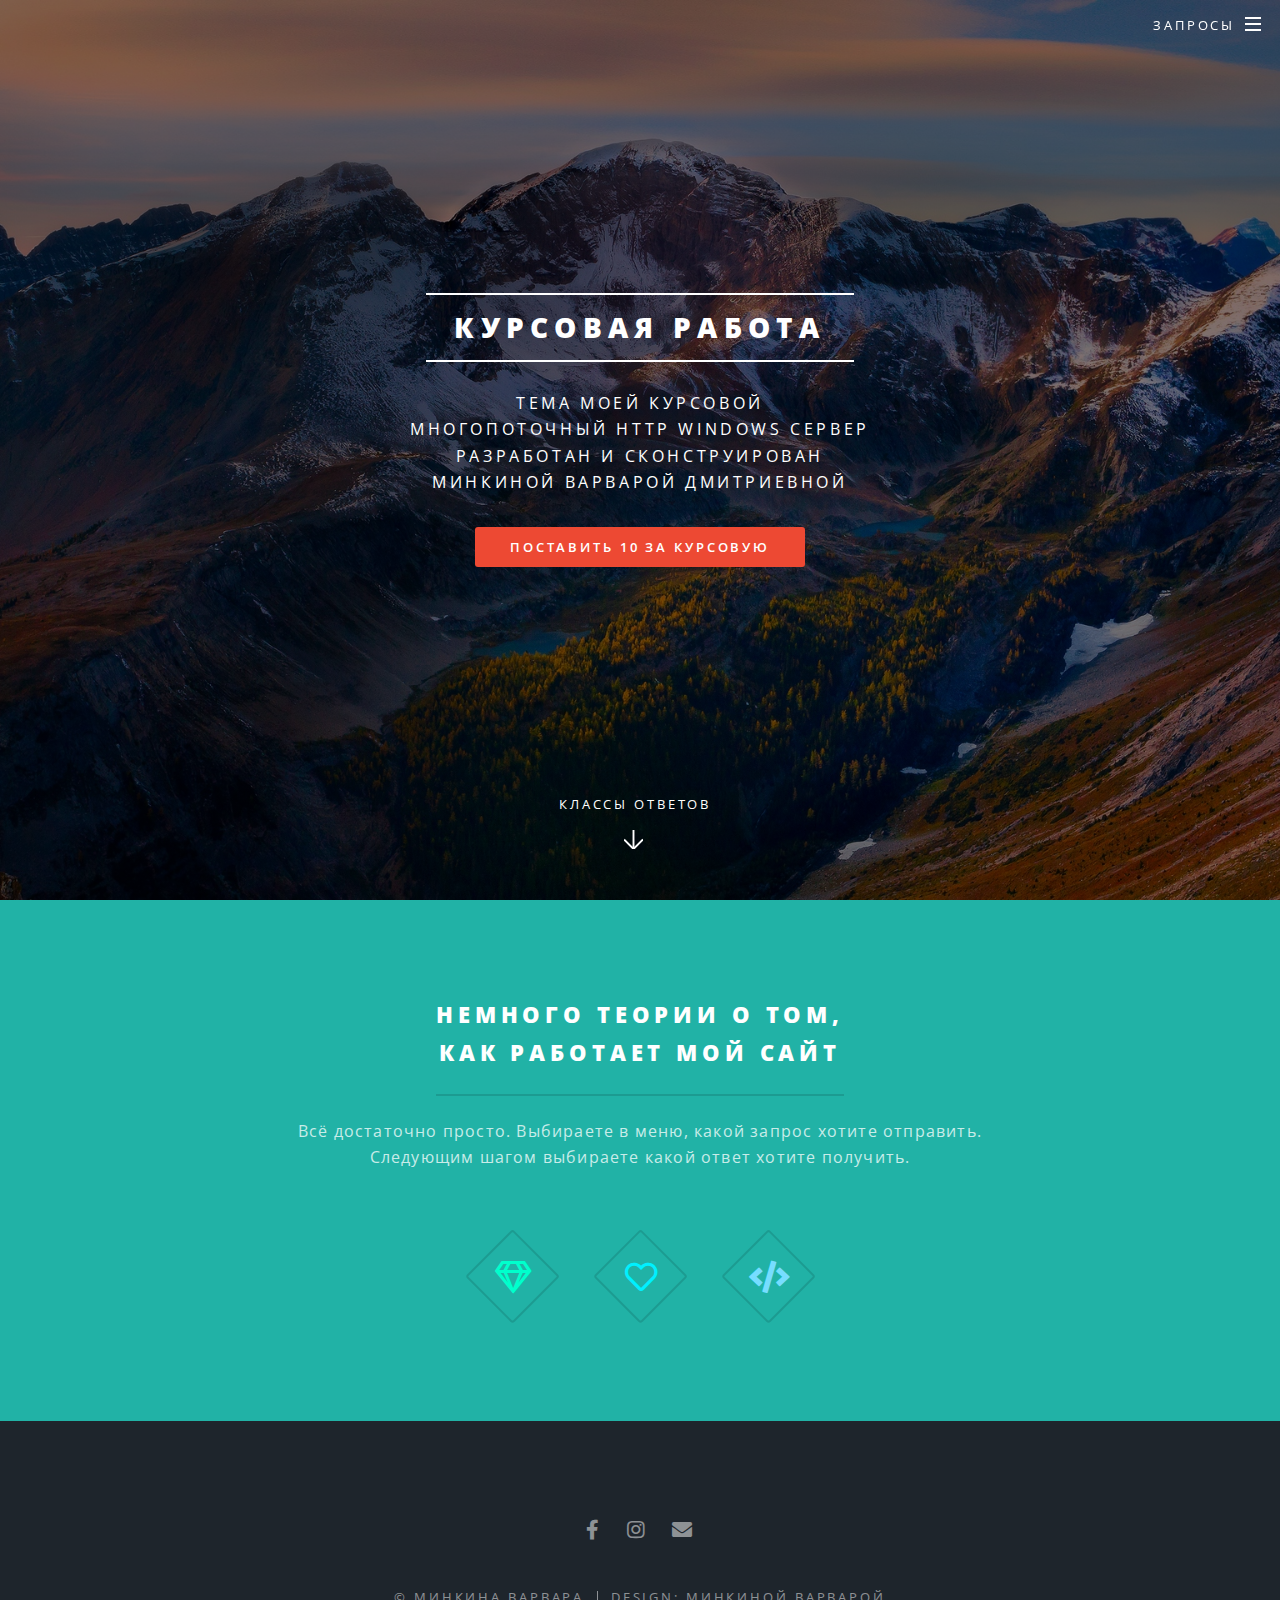
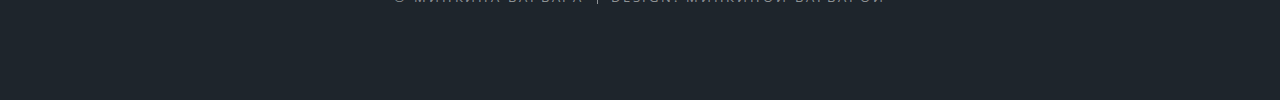
<file: Root/index.html>
<!DOCTYPE HTML>

<html>
	<head>
		<title>Course work</title>
		<meta charset="utf-8" />
		<meta name="viewport" content="width=device-width, initial-scale=1, user-scalable=no" />
		<link rel="stylesheet" href="assets/css/main.css" />
		<noscript><link rel="stylesheet" href="assets/css/noscript.css" /></noscript>
	</head>
	<body class="landing is-preload">

		<!-- Page Wrapper -->
			<div id="page-wrapper">

				<!-- Header -->
					<header id="header" class="alt">
						<h1><a href="index.html">Курсовая работа</a></h1>
						<nav id="nav">
							<ul>
								<li class="special">
									<a href="#menu" class="menuToggle"><span>Запросы</span></a>
									<div id="menu">
										<ul>
											<li><a href="index.html">Главная</a></li>
											<li><a href="get.html">GET</a></li>
											<li><a href="delete.html">DELETE</a></li>
											<li><a href="head.html">HEAD</a></li>
											<li><a href="put.html">PUT</a></li>
										</ul>
									</div>
								</li>
							</ul>
						</nav>
					</header>

				<!-- Banner -->
					<section id="banner">
						<div class="inner">
							<h2>Курсовая работа</h2>
							<p>Тема моей курсовой<br />
							Многопоточный HTTP Windows Сервер<br />
							Разработан и сконструирован<br />
							Минкиной Варварой Дмитриевной</p>
							<ul class="actions special">
								<li><a href="#" class="button primary">Поставить 10 за курсовую</a></li>
							</ul>
						</div>
						<a  class="more scrolly">Классы ответов</a>
					</section>

				<!-- One -->
					<section id="one" class="wrapper style1 special">
						<div class="inner">
							<header class="major">
								<h2>Немного теории о том,<br />
								 как работает мой сайт</h2>
								<p>Всё достаточно просто. Выбираете в меню, какой запрос хотите отправить.<br />
								Следующим шагом выбираете какой ответ хотите получить.</p>
							</header>
							<ul class="icons major">
								<li><span class="icon fa-gem major style1"><span class="label">Lorem</span></span></li>
								<li><span class="icon fa-heart major style2"><span class="label">Ipsum</span></span></li>
								<li><span class="icon solid fa-code major style3"><span class="label">Dolor</span></span></li>
							</ul>
						</div>
					</section>

				<!-- Footer -->
					<footer id="footer">
						<ul class="icons">
							<li><a href="https://www.facebook.com/minkina.vj?ref=bookmarks" class="icon brands fa-facebook-f"><span class="label">Facebook</span></a></li>
							<li><a href="https://instagram.com/varvarenik_?igshid=12518f8dwxke4" class="icon brands fa-instagram"><span class="label">Instagram</span></a></li>
							<li><a href="minkina@gmail.com" class="icon solid fa-envelope"><span class="label">Email</span></a></li>
						</ul>
						<ul class="copyright">
							<li>&copy; Минкина Варвара</li><li>Design: Минкиной Варварой</li>
						</ul>
					</footer>

			</div>

		<!-- Scripts -->
			<script src="assets/js/jquery.min.js"></script>
			<script src="assets/js/jquery.scrollex.min.js"></script>
			<script src="assets/js/jquery.scrolly.min.js"></script>
			<script src="assets/js/browser.min.js"></script>
			<script src="assets/js/breakpoints.min.js"></script>
			<script src="assets/js/util.js"></script>
			<script src="assets/js/main.js"></script>

	</body>
</html>
</file>
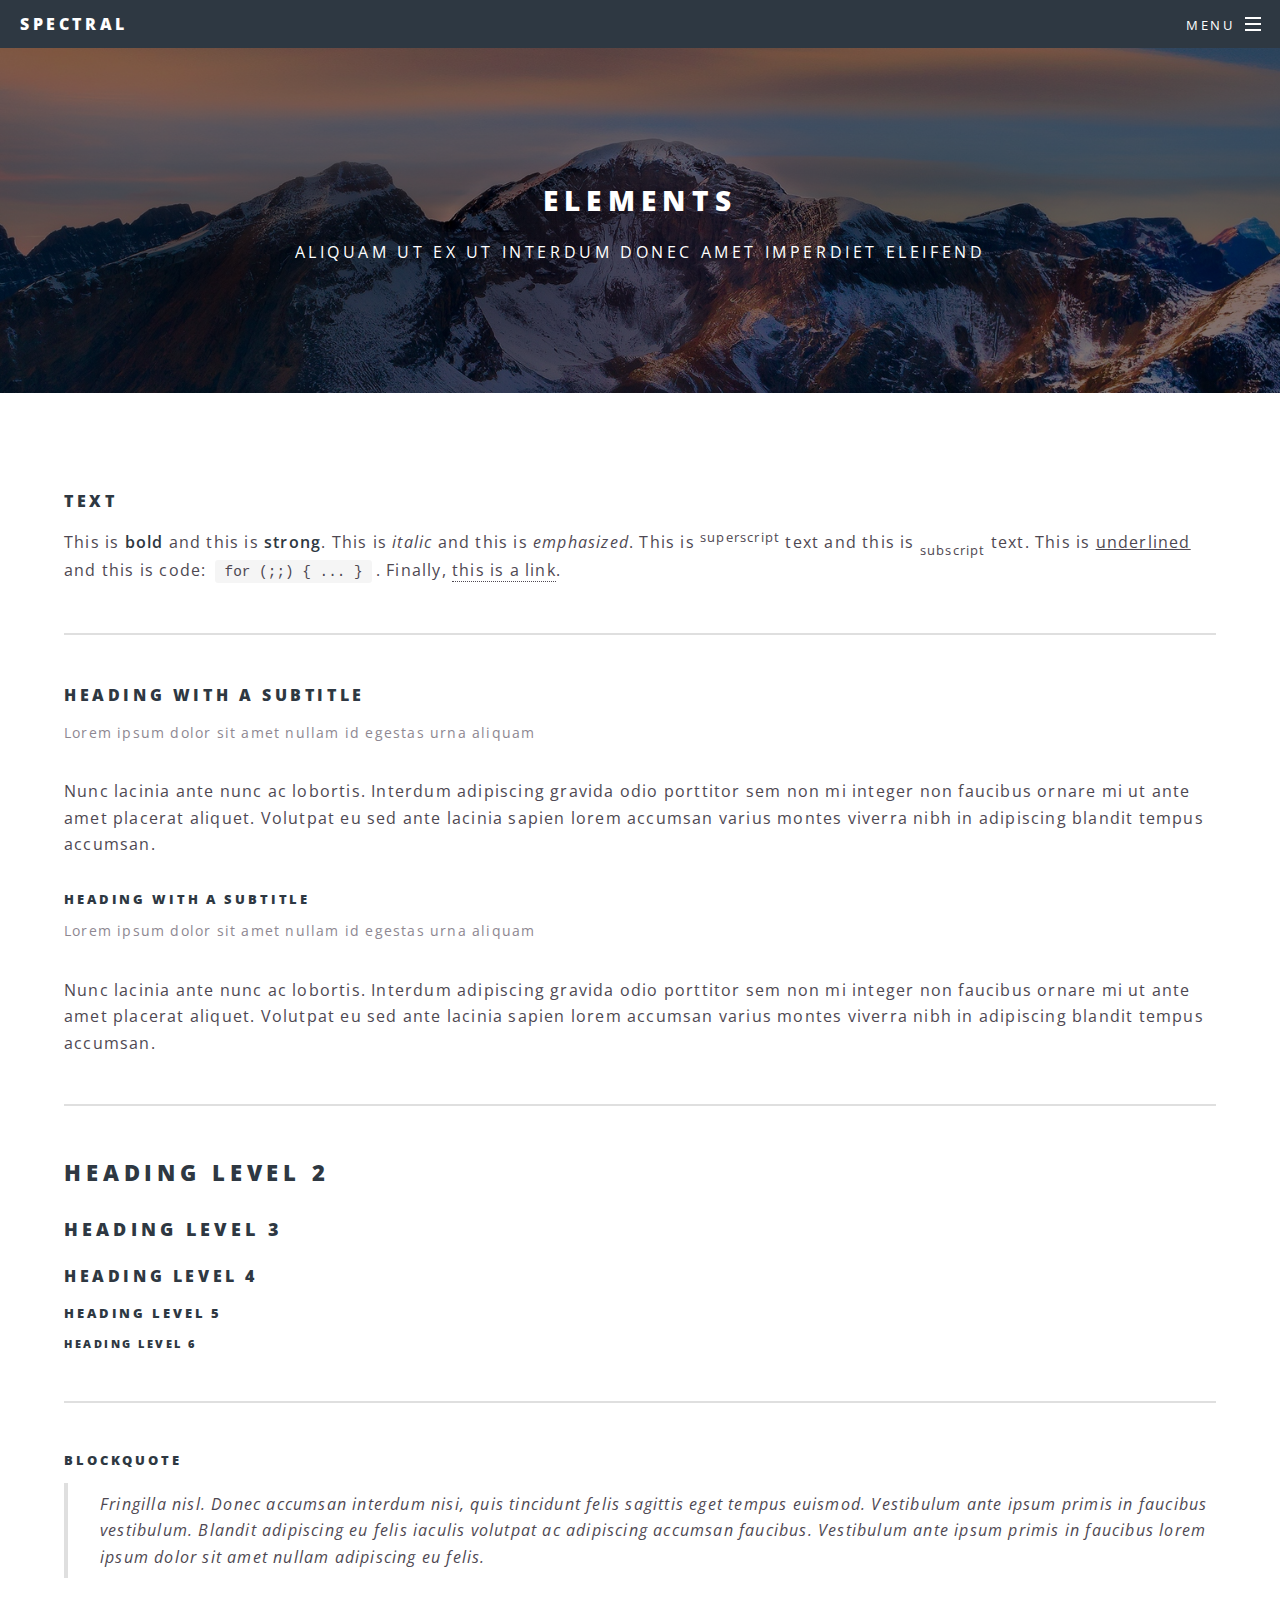
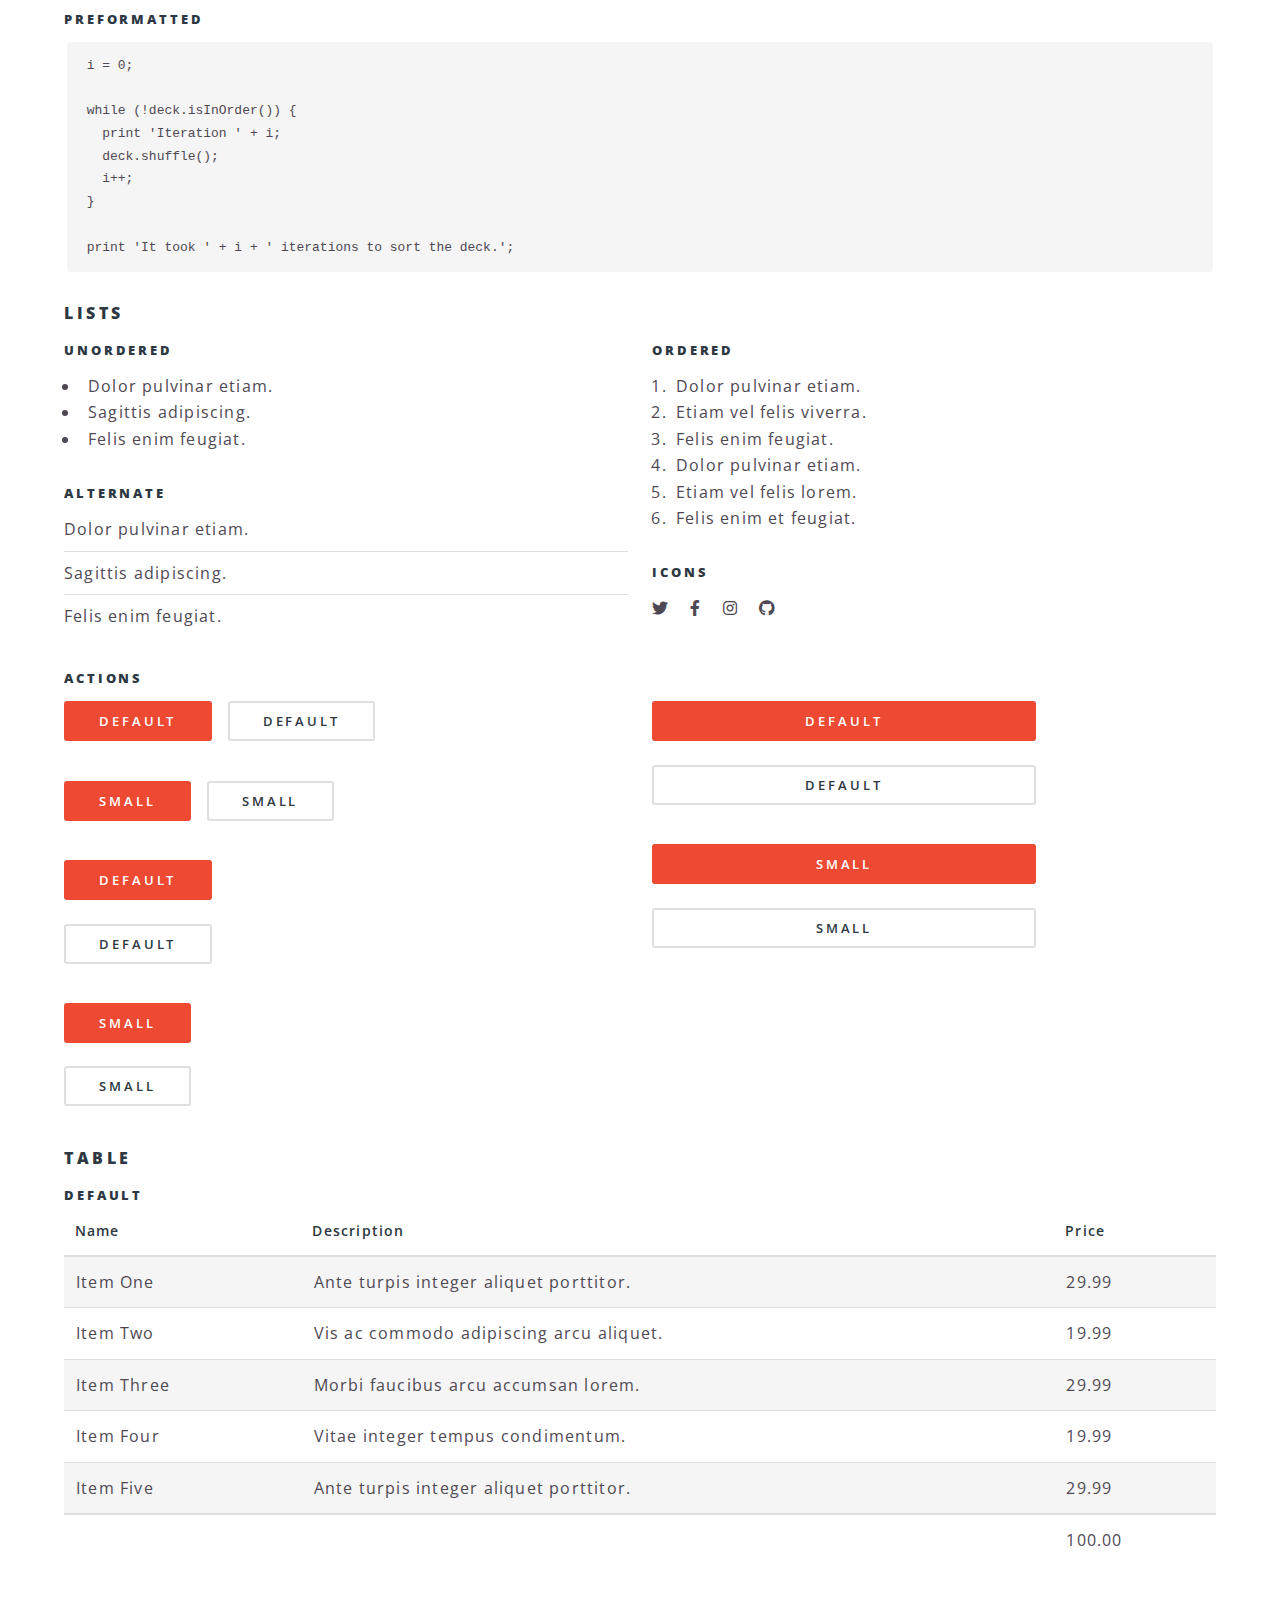
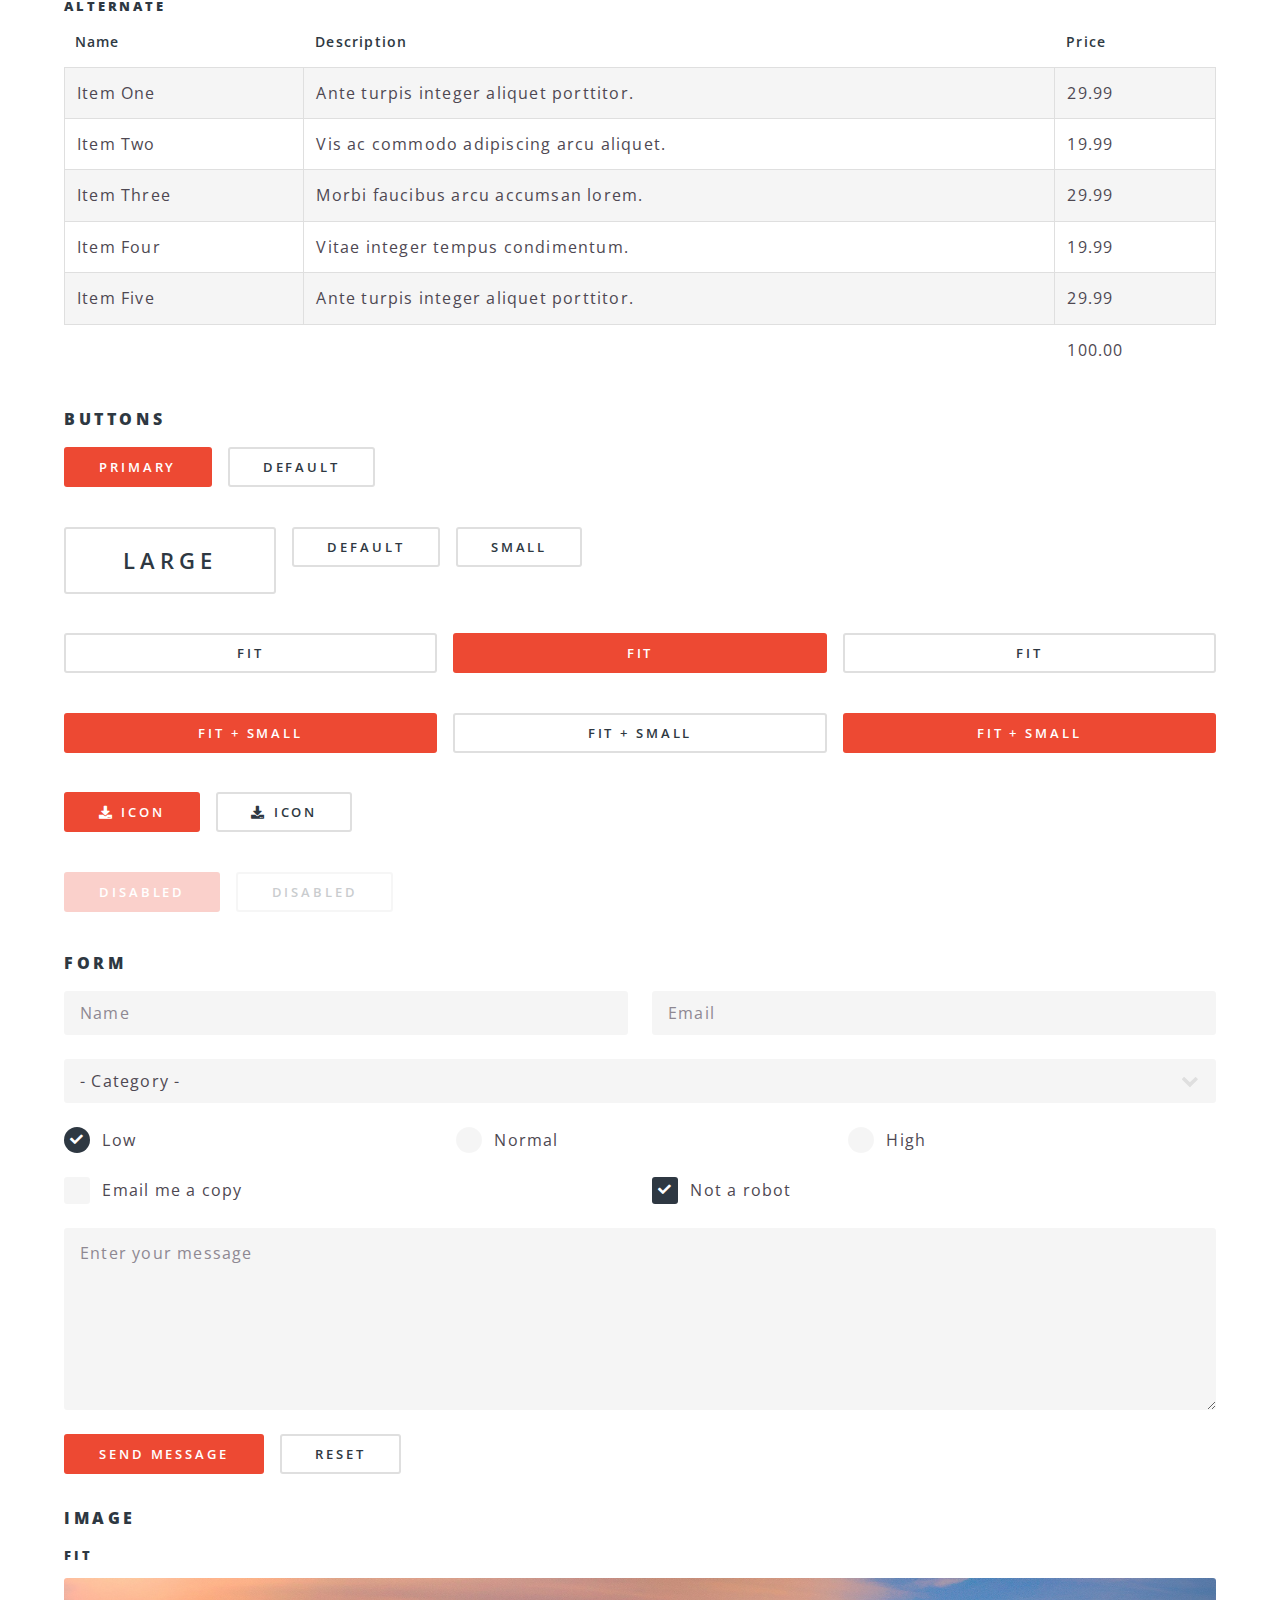
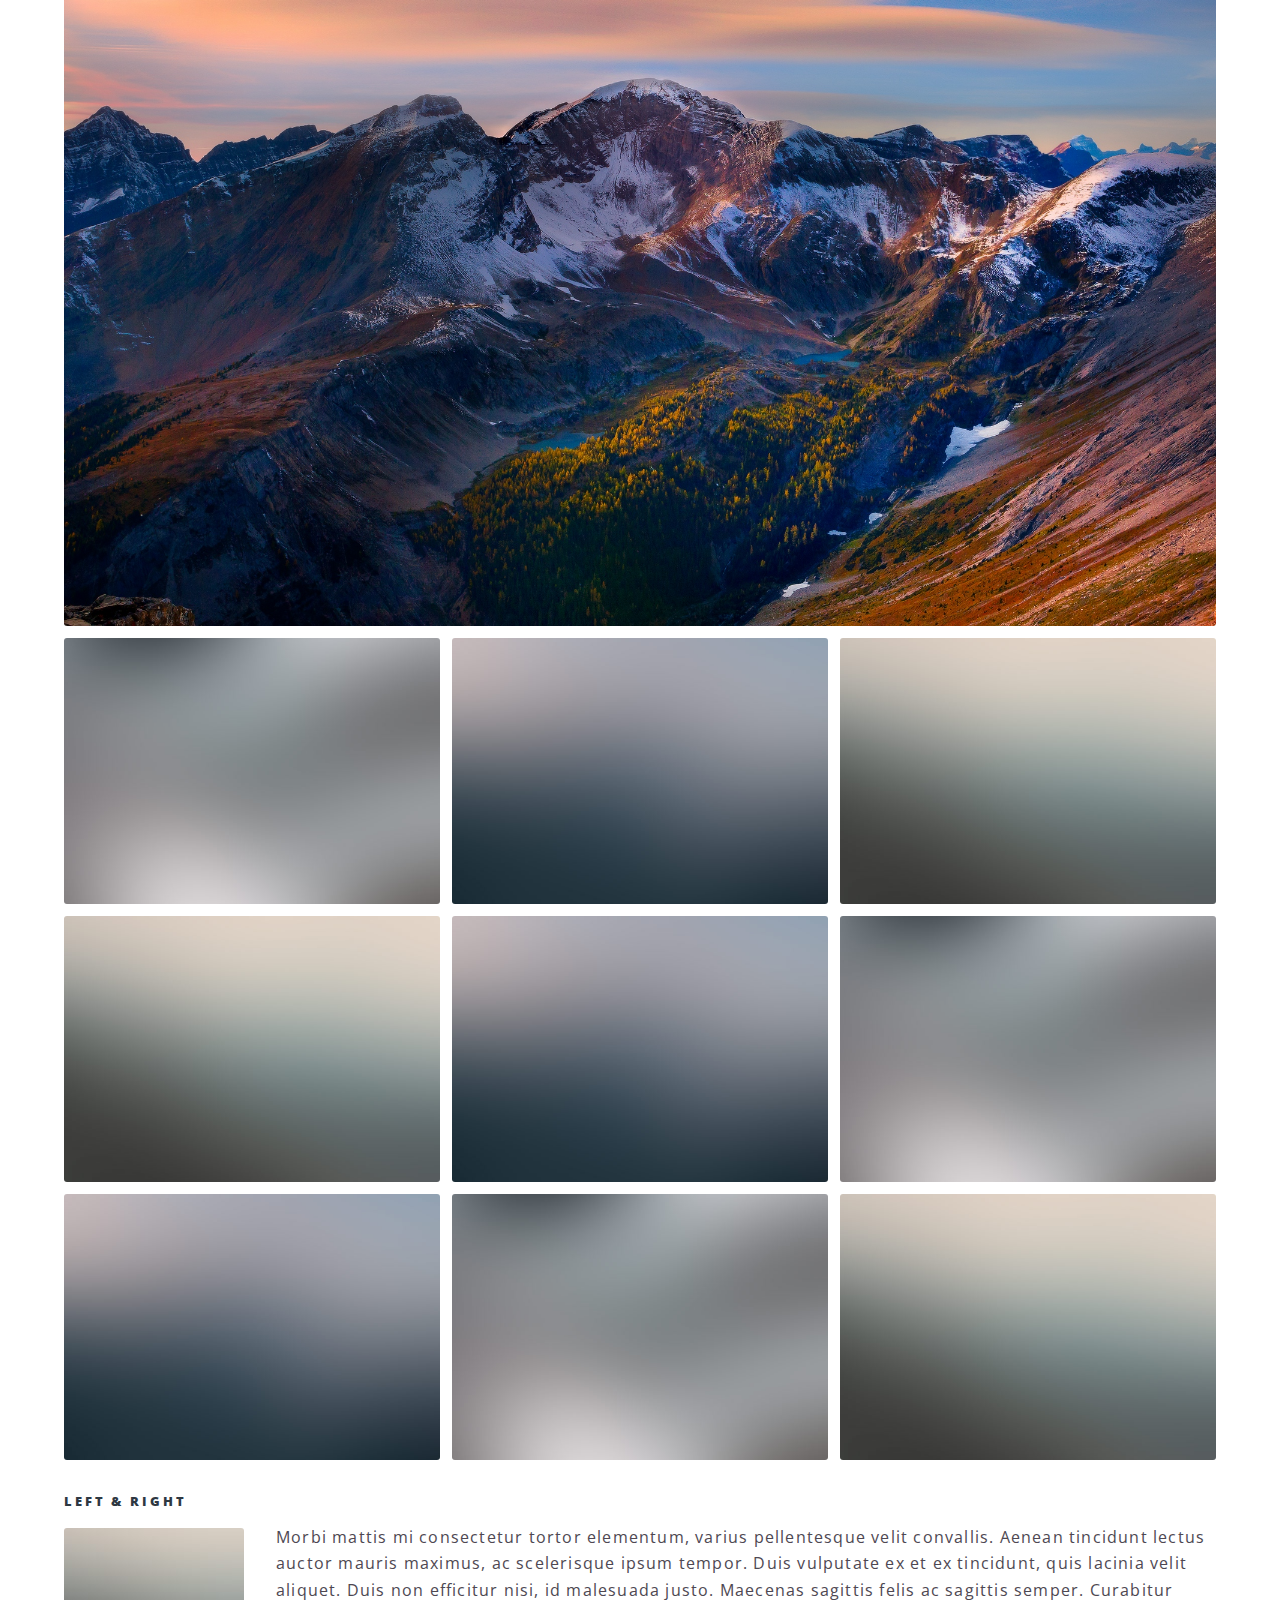
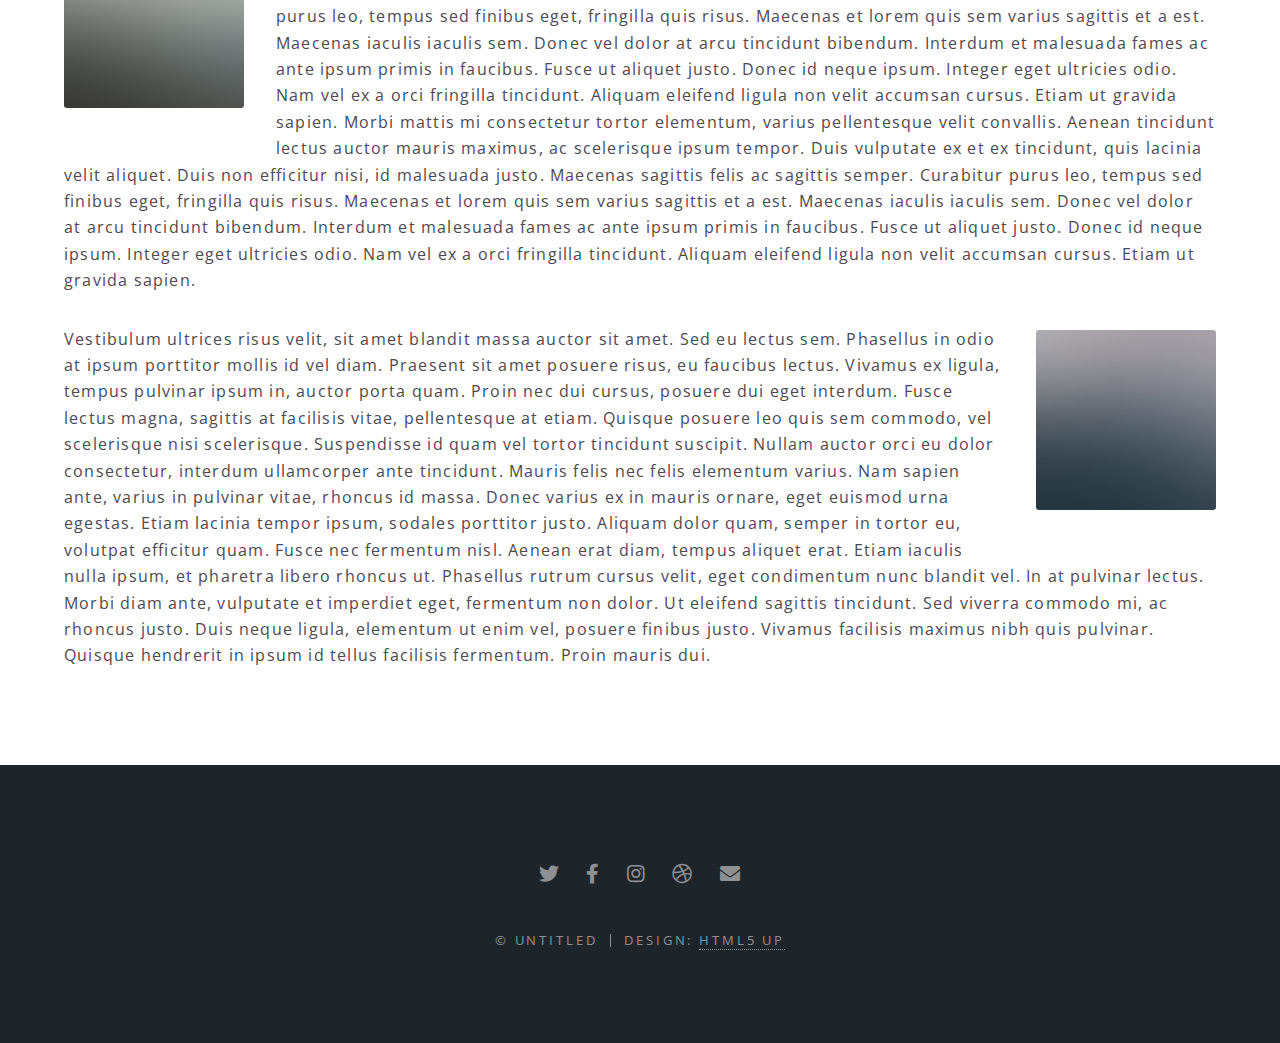
<file: Root/post.html>
<!DOCTYPE HTML>

<html>
	<head>
		<title>Elements - Spectral by HTML5 UP</title>
		<meta charset="utf-8" />
		<meta name="viewport" content="width=device-width, initial-scale=1, user-scalable=no" />
		<link rel="stylesheet" href="assets/css/main.css" />
		<noscript><link rel="stylesheet" href="assets/css/noscript.css" /></noscript>
	</head>
	<body class="is-preload">

		<!-- Page Wrapper -->
			<div id="page-wrapper">

				<!-- Header -->
					<header id="header">
						<h1><a href="index.html">Spectral</a></h1>
						<nav id="nav">
							<ul>
								<li class="special">
									<a href="#menu" class="menuToggle"><span>Menu</span></a>
									<div id="menu">
										<ul>
											<li><a href="index.html">Home</a></li>
											<li><a href="generic.html">Generic</a></li>
											<li><a href="elements.html">Elements</a></li>
											<li><a href="#">Sign Up</a></li>
											<li><a href="#">Log In</a></li>
										</ul>
									</div>
								</li>
							</ul>
						</nav>
					</header>

				<!-- Main -->
					<article id="main">
						<header>
							<h2>Elements</h2>
							<p>Aliquam ut ex ut interdum donec amet imperdiet eleifend</p>
						</header>
						<section class="wrapper style5">
							<div class="inner">

								<section>
									<h4>Text</h4>
									<p>This is <b>bold</b> and this is <strong>strong</strong>. This is <i>italic</i> and this is <em>emphasized</em>.
									This is <sup>superscript</sup> text and this is <sub>subscript</sub> text.
									This is <u>underlined</u> and this is code: <code>for (;;) { ... }</code>. Finally, <a href="#">this is a link</a>.</p>
									<hr />
									<header>
										<h4>Heading with a Subtitle</h4>
										<p>Lorem ipsum dolor sit amet nullam id egestas urna aliquam</p>
									</header>
									<p>Nunc lacinia ante nunc ac lobortis. Interdum adipiscing gravida odio porttitor sem non mi integer non faucibus ornare mi ut ante amet placerat aliquet. Volutpat eu sed ante lacinia sapien lorem accumsan varius montes viverra nibh in adipiscing blandit tempus accumsan.</p>
									<header>
										<h5>Heading with a Subtitle</h5>
										<p>Lorem ipsum dolor sit amet nullam id egestas urna aliquam</p>
									</header>
									<p>Nunc lacinia ante nunc ac lobortis. Interdum adipiscing gravida odio porttitor sem non mi integer non faucibus ornare mi ut ante amet placerat aliquet. Volutpat eu sed ante lacinia sapien lorem accumsan varius montes viverra nibh in adipiscing blandit tempus accumsan.</p>
									<hr />
									<h2>Heading Level 2</h2>
									<h3>Heading Level 3</h3>
									<h4>Heading Level 4</h4>
									<h5>Heading Level 5</h5>
									<h6>Heading Level 6</h6>
									<hr />
									<h5>Blockquote</h5>
									<blockquote>Fringilla nisl. Donec accumsan interdum nisi, quis tincidunt felis sagittis eget tempus euismod. Vestibulum ante ipsum primis in faucibus vestibulum. Blandit adipiscing eu felis iaculis volutpat ac adipiscing accumsan faucibus. Vestibulum ante ipsum primis in faucibus lorem ipsum dolor sit amet nullam adipiscing eu felis.</blockquote>
									<h5>Preformatted</h5>
									<pre><code>i = 0;

while (!deck.isInOrder()) {
  print 'Iteration ' + i;
  deck.shuffle();
  i++;
}

print 'It took ' + i + ' iterations to sort the deck.';</code></pre>
								</section>

								<section>
									<h4>Lists</h4>
									<div class="row">
										<div class="col-6 col-12-medium">
											<h5>Unordered</h5>
											<ul>
												<li>Dolor pulvinar etiam.</li>
												<li>Sagittis adipiscing.</li>
												<li>Felis enim feugiat.</li>
											</ul>
											<h5>Alternate</h5>
											<ul class="alt">
												<li>Dolor pulvinar etiam.</li>
												<li>Sagittis adipiscing.</li>
												<li>Felis enim feugiat.</li>
											</ul>
										</div>
										<div class="col-6 col-12-medium">
											<h5>Ordered</h5>
											<ol>
												<li>Dolor pulvinar etiam.</li>
												<li>Etiam vel felis viverra.</li>
												<li>Felis enim feugiat.</li>
												<li>Dolor pulvinar etiam.</li>
												<li>Etiam vel felis lorem.</li>
												<li>Felis enim et feugiat.</li>
											</ol>
											<h5>Icons</h5>
											<ul class="icons">
												<li><a href="#" class="icon brands fa-twitter"><span class="label">Twitter</span></a></li>
												<li><a href="#" class="icon brands fa-facebook-f"><span class="label">Facebook</span></a></li>
												<li><a href="#" class="icon brands fa-instagram"><span class="label">Instagram</span></a></li>
												<li><a href="#" class="icon brands fa-github"><span class="label">Github</span></a></li>
											</ul>
										</div>
									</div>
									<h5>Actions</h5>
									<div class="row">
										<div class="col-6 col-12-medium">
											<ul class="actions">
												<li><a href="#" class="button primary">Default</a></li>
												<li><a href="#" class="button">Default</a></li>
											</ul>
											<ul class="actions small">
												<li><a href="#" class="button primary small">Small</a></li>
												<li><a href="#" class="button small">Small</a></li>
											</ul>
											<ul class="actions stacked">
												<li><a href="#" class="button primary">Default</a></li>
												<li><a href="#" class="button">Default</a></li>
											</ul>
											<ul class="actions stacked">
												<li><a href="#" class="button primary small">Small</a></li>
												<li><a href="#" class="button small">Small</a></li>
											</ul>
										</div>
										<div class="col-6 col-12-medium">
											<ul class="actions stacked">
												<li><a href="#" class="button primary fit">Default</a></li>
												<li><a href="#" class="button fit">Default</a></li>
											</ul>
											<ul class="actions stacked">
												<li><a href="#" class="button primary small fit">Small</a></li>
												<li><a href="#" class="button small fit">Small</a></li>
											</ul>
										</div>
									</div>
								</section>

								<section>
									<h4>Table</h4>
									<h5>Default</h5>
									<div class="table-wrapper">
										<table>
											<thead>
												<tr>
													<th>Name</th>
													<th>Description</th>
													<th>Price</th>
												</tr>
											</thead>
											<tbody>
												<tr>
													<td>Item One</td>
													<td>Ante turpis integer aliquet porttitor.</td>
													<td>29.99</td>
												</tr>
												<tr>
													<td>Item Two</td>
													<td>Vis ac commodo adipiscing arcu aliquet.</td>
													<td>19.99</td>
												</tr>
												<tr>
													<td>Item Three</td>
													<td> Morbi faucibus arcu accumsan lorem.</td>
													<td>29.99</td>
												</tr>
												<tr>
													<td>Item Four</td>
													<td>Vitae integer tempus condimentum.</td>
													<td>19.99</td>
												</tr>
												<tr>
													<td>Item Five</td>
													<td>Ante turpis integer aliquet porttitor.</td>
													<td>29.99</td>
												</tr>
											</tbody>
											<tfoot>
												<tr>
													<td colspan="2"></td>
													<td>100.00</td>
												</tr>
											</tfoot>
										</table>
									</div>

									<h5>Alternate</h5>
									<div class="table-wrapper">
										<table class="alt">
											<thead>
												<tr>
													<th>Name</th>
													<th>Description</th>
													<th>Price</th>
												</tr>
											</thead>
											<tbody>
												<tr>
													<td>Item One</td>
													<td>Ante turpis integer aliquet porttitor.</td>
													<td>29.99</td>
												</tr>
												<tr>
													<td>Item Two</td>
													<td>Vis ac commodo adipiscing arcu aliquet.</td>
													<td>19.99</td>
												</tr>
												<tr>
													<td>Item Three</td>
													<td> Morbi faucibus arcu accumsan lorem.</td>
													<td>29.99</td>
												</tr>
												<tr>
													<td>Item Four</td>
													<td>Vitae integer tempus condimentum.</td>
													<td>19.99</td>
												</tr>
												<tr>
													<td>Item Five</td>
													<td>Ante turpis integer aliquet porttitor.</td>
													<td>29.99</td>
												</tr>
											</tbody>
											<tfoot>
												<tr>
													<td colspan="2"></td>
													<td>100.00</td>
												</tr>
											</tfoot>
										</table>
									</div>
								</section>

								<section>
									<h4>Buttons</h4>
									<ul class="actions">
										<li><a href="#" class="button primary">Primary</a></li>
										<li><a href="#" class="button">Default</a></li>
									</ul>
									<ul class="actions">
										<li><a href="#" class="button large">Large</a></li>
										<li><a href="#" class="button">Default</a></li>
										<li><a href="#" class="button small">Small</a></li>
									</ul>
									<ul class="actions fit">
										<li><a href="#" class="button fit">Fit</a></li>
										<li><a href="#" class="button primary fit">Fit</a></li>
										<li><a href="#" class="button fit">Fit</a></li>
									</ul>
									<ul class="actions fit small">
										<li><a href="#" class="button primary fit small">Fit + Small</a></li>
										<li><a href="#" class="button fit small">Fit + Small</a></li>
										<li><a href="#" class="button primary fit small">Fit + Small</a></li>
									</ul>
									<ul class="actions">
										<li><a href="#" class="button primary icon solid fa-download">Icon</a></li>
										<li><a href="#" class="button icon solid fa-download">Icon</a></li>
									</ul>
									<ul class="actions">
										<li><span class="button primary disabled">Disabled</span></li>
										<li><span class="button disabled">Disabled</span></li>
									</ul>
								</section>

								<section>
									<h4>Form</h4>
									<form method="post" action="#">
										<div class="row gtr-uniform">
											<div class="col-6 col-12-xsmall">
												<input type="text" name="demo-name" id="demo-name" value="" placeholder="Name" />
											</div>
											<div class="col-6 col-12-xsmall">
												<input type="email" name="demo-email" id="demo-email" value="" placeholder="Email" />
											</div>
											<div class="col-12">
												<select name="demo-category" id="demo-category">
													<option value="">- Category -</option>
													<option value="1">Manufacturing</option>
													<option value="1">Shipping</option>
													<option value="1">Administration</option>
													<option value="1">Human Resources</option>
												</select>
											</div>
											<div class="col-4 col-12-small">
												<input type="radio" id="demo-priority-low" name="demo-priority" checked>
												<label for="demo-priority-low">Low</label>
											</div>
											<div class="col-4 col-12-small">
												<input type="radio" id="demo-priority-normal" name="demo-priority">
												<label for="demo-priority-normal">Normal</label>
											</div>
											<div class="col-4 col-12-small">
												<input type="radio" id="demo-priority-high" name="demo-priority">
												<label for="demo-priority-high">High</label>
											</div>
											<div class="col-6 col-12-small">
												<input type="checkbox" id="demo-copy" name="demo-copy">
												<label for="demo-copy">Email me a copy</label>
											</div>
											<div class="col-6 col-12-small">
												<input type="checkbox" id="demo-human" name="demo-human" checked>
												<label for="demo-human">Not a robot</label>
											</div>
											<div class="col-12">
												<textarea name="demo-message" id="demo-message" placeholder="Enter your message" rows="6"></textarea>
											</div>
											<div class="col-12">
												<ul class="actions">
													<li><input type="submit" value="Send Message" class="primary" /></li>
													<li><input type="reset" value="Reset" /></li>
												</ul>
											</div>
										</div>
									</form>
								</section>

								<section>
									<h4>Image</h4>
									<h5>Fit</h5>
									<div class="box alt">
										<div class="row gtr-50 gtr-uniform">
											<div class="col-12"><span class="image fit"><img src="images/banner.jpg" alt="" /></span></div>
											<div class="col-4"><span class="image fit"><img src="images/pic01.jpg" alt="" /></span></div>
											<div class="col-4"><span class="image fit"><img src="images/pic02.jpg" alt="" /></span></div>
											<div class="col-4"><span class="image fit"><img src="images/pic03.jpg" alt="" /></span></div>
											<div class="col-4"><span class="image fit"><img src="images/pic03.jpg" alt="" /></span></div>
											<div class="col-4"><span class="image fit"><img src="images/pic02.jpg" alt="" /></span></div>
											<div class="col-4"><span class="image fit"><img src="images/pic01.jpg" alt="" /></span></div>
											<div class="col-4"><span class="image fit"><img src="images/pic02.jpg" alt="" /></span></div>
											<div class="col-4"><span class="image fit"><img src="images/pic01.jpg" alt="" /></span></div>
											<div class="col-4"><span class="image fit"><img src="images/pic03.jpg" alt="" /></span></div>
										</div>
									</div>
									<h5>Left &amp; Right</h5>
									<p><span class="image left"><img src="images/pic04.jpg" alt="" /></span>Morbi mattis mi consectetur tortor elementum, varius pellentesque velit convallis. Aenean tincidunt lectus auctor mauris maximus, ac scelerisque ipsum tempor. Duis vulputate ex et ex tincidunt, quis lacinia velit aliquet. Duis non efficitur nisi, id malesuada justo. Maecenas sagittis felis ac sagittis semper. Curabitur purus leo, tempus sed finibus eget, fringilla quis risus. Maecenas et lorem quis sem varius sagittis et a est. Maecenas iaculis iaculis sem. Donec vel dolor at arcu tincidunt bibendum. Interdum et malesuada fames ac ante ipsum primis in faucibus. Fusce ut aliquet justo. Donec id neque ipsum. Integer eget ultricies odio. Nam vel ex a orci fringilla tincidunt. Aliquam eleifend ligula non velit accumsan cursus. Etiam ut gravida sapien. Morbi mattis mi consectetur tortor elementum, varius pellentesque velit convallis. Aenean tincidunt lectus auctor mauris maximus, ac scelerisque ipsum tempor. Duis vulputate ex et ex tincidunt, quis lacinia velit aliquet. Duis non efficitur nisi, id malesuada justo. Maecenas sagittis felis ac sagittis semper. Curabitur purus leo, tempus sed finibus eget, fringilla quis risus. Maecenas et lorem quis sem varius sagittis et a est. Maecenas iaculis iaculis sem. Donec vel dolor at arcu tincidunt bibendum. Interdum et malesuada fames ac ante ipsum primis in faucibus. Fusce ut aliquet justo. Donec id neque ipsum. Integer eget ultricies odio. Nam vel ex a orci fringilla tincidunt. Aliquam eleifend ligula non velit accumsan cursus. Etiam ut gravida sapien.</p>
									<p><span class="image right"><img src="images/pic05.jpg" alt="" /></span>Vestibulum ultrices risus velit, sit amet blandit massa auctor sit amet. Sed eu lectus sem. Phasellus in odio at ipsum porttitor mollis id vel diam. Praesent sit amet posuere risus, eu faucibus lectus. Vivamus ex ligula, tempus pulvinar ipsum in, auctor porta quam. Proin nec dui cursus, posuere dui eget interdum. Fusce lectus magna, sagittis at facilisis vitae, pellentesque at etiam. Quisque posuere leo quis sem commodo, vel scelerisque nisi scelerisque. Suspendisse id quam vel tortor tincidunt suscipit. Nullam auctor orci eu dolor consectetur, interdum ullamcorper ante tincidunt. Mauris felis nec felis elementum varius. Nam sapien ante, varius in pulvinar vitae, rhoncus id massa. Donec varius ex in mauris ornare, eget euismod urna egestas. Etiam lacinia tempor ipsum, sodales porttitor justo. Aliquam dolor quam, semper in tortor eu, volutpat efficitur quam. Fusce nec fermentum nisl. Aenean erat diam, tempus aliquet erat. Etiam iaculis nulla ipsum, et pharetra libero rhoncus ut. Phasellus rutrum cursus velit, eget condimentum nunc blandit vel. In at pulvinar lectus. Morbi diam ante, vulputate et imperdiet eget, fermentum non dolor. Ut eleifend sagittis tincidunt. Sed viverra commodo mi, ac rhoncus justo. Duis neque ligula, elementum ut enim vel, posuere finibus justo. Vivamus facilisis maximus nibh quis pulvinar. Quisque hendrerit in ipsum id tellus facilisis fermentum. Proin mauris dui.</p>
								</section>

							</div>
						</section>
					</article>

				<!-- Footer -->
					<footer id="footer">
						<ul class="icons">
							<li><a href="#" class="icon brands fa-twitter"><span class="label">Twitter</span></a></li>
							<li><a href="#" class="icon brands fa-facebook-f"><span class="label">Facebook</span></a></li>
							<li><a href="#" class="icon brands fa-instagram"><span class="label">Instagram</span></a></li>
							<li><a href="#" class="icon brands fa-dribbble"><span class="label">Dribbble</span></a></li>
							<li><a href="#" class="icon solid fa-envelope"><span class="label">Email</span></a></li>
						</ul>
						<ul class="copyright">
							<li>&copy; Untitled</li><li>Design: <a href="http://html5up.net">HTML5 UP</a></li>
						</ul>
					</footer>

			</div>

		<!-- Scripts -->
			<script src="assets/js/jquery.min.js"></script>
			<script src="assets/js/jquery.scrollex.min.js"></script>
			<script src="assets/js/jquery.scrolly.min.js"></script>
			<script src="assets/js/browser.min.js"></script>
			<script src="assets/js/breakpoints.min.js"></script>
			<script src="assets/js/util.js"></script>
			<script src="assets/js/main.js"></script>

	</body>
</html>
</file>
<file: Root/assets/css/noscript.css>
/*
	Spectral by HTML5 UP
	html5up.net | @ajlkn
	Free for personal and commercial use under the CCA 3.0 license (html5up.net/license)
*/

/* Banner */

	body.is-preload #banner h2 {
		-moz-transform: none;
		-webkit-transform: none;
		-ms-transform: none;
		transform: none;
		opacity: 1;
	}

		body.is-preload #banner h2:before, body.is-preload #banner h2:after {
			width: 100%;
		}

	body.is-preload #banner .more {
		-moz-transform: none;
		-webkit-transform: none;
		-ms-transform: none;
		transform: none;
		opacity: 1;
	}

	body.is-preload #banner:after {
		opacity: 0;
	}
</file>
<file: Root/assets/css/main.css>
@import url(fontawesome-all.min.css);
@import url("https://fonts.googleapis.com/css?family=Open+Sans:400,400italic,600,600italic,800,800italic");

/*
	Spectral by HTML5 UP
	html5up.net | @ajlkn
	Free for personal and commercial use under the CCA 3.0 license (html5up.net/license)
*/

html, body, div, span, applet, object,
iframe, h1, h2, h3, h4, h5, h6, p, blockquote,
pre, a, abbr, acronym, address, big, cite,
code, del, dfn, em, img, ins, kbd, q, s, samp,
small, strike, strong, sub, sup, tt, var, b,
u, i, center, dl, dt, dd, ol, ul, li, fieldset,
form, label, legend, table, caption, tbody,
tfoot, thead, tr, th, td, article, aside,
canvas, details, embed, figure, figcaption,
footer, header, hgroup, menu, nav, output, ruby,
section, summary, time, mark, audio, video {
	margin: 0;
	padding: 0;
	border: 0;
	font-size: 100%;
	font: inherit;
	vertical-align: baseline;}

article, aside, details, figcaption, figure,
footer, header, hgroup, menu, nav, section {
	display: block;}

body {
	line-height: 1;
}

ol, ul {
	list-style: none;
}

blockquote, q {
	quotes: none;
}

	blockquote:before, blockquote:after, q:before, q:after {
		content: '';
		content: none;
	}

table {
	border-collapse: collapse;
	border-spacing: 0;
}

body {
	-webkit-text-size-adjust: none;
}

mark {
	background-color: transparent;
	color: inherit;
}

input::-moz-focus-inner {
	border: 0;
	padding: 0;
}

input, select, textarea {
	-moz-appearance: none;
	-webkit-appearance: none;
	-ms-appearance: none;
	appearance: none;
}

/* Basic */

	@-ms-viewport {
		width: device-width;
	}

	html {
		box-sizing: border-box;
	}

	*, *:before, *:after {
		box-sizing: inherit;
	}

	body {
		background: #2e3842;
	}

		body.is-preload *, body.is-preload *:before, body.is-preload *:after {
			-moz-animation: none !important;
			-webkit-animation: none !important;
			-ms-animation: none !important;
			animation: none !important;
			-moz-transition: none !important;
			-webkit-transition: none !important;
			-ms-transition: none !important;
			transition: none !important;
		}

	body, input, select, textarea {
		color: #fff;
		font-family: "Open Sans", Helvetica, sans-serif;
		font-size: 15pt;
		font-weight: 400;
		letter-spacing: 0.075em;
		line-height: 1.65em;
	}

		@media screen and (max-width: 1680px) {

			body, input, select, textarea {
				font-size: 13pt;
			}

		}

		@media screen and (max-width: 1280px) {

			body, input, select, textarea {
				font-size: 12pt;
			}

		}

		@media screen and (max-width: 736px) {

			body, input, select, textarea {
				font-size: 11pt;
				letter-spacing: 0.0375em;
			}

		}

	a {
		-moz-transition: color 0.2s ease, border-bottom-color 0.2s ease;
		-webkit-transition: color 0.2s ease, border-bottom-color 0.2s ease;
		-ms-transition: color 0.2s ease, border-bottom-color 0.2s ease;
		transition: color 0.2s ease, border-bottom-color 0.2s ease;
		border-bottom: dotted 1px;
		color: inherit;
		text-decoration: none;
	}

		a:hover {
			border-bottom-color: transparent;
		}

	strong, b {
		color: #fff;
		font-weight: 600;
	}

	em, i {
		font-style: italic;
	}

	p {
		margin: 0 0 2em 0;
	}

	h1, h2, h3, h4, h5, h6 {
		color: #fff;
		font-weight: 800;
		letter-spacing: 0.225em;
		line-height: 1em;
		margin: 0 0 1em 0;
		text-transform: uppercase;
	}

		h1 a, h2 a, h3 a, h4 a, h5 a, h6 a {
			color: inherit;
			text-decoration: none;
		}

	h2 {
		font-size: 1.35em;
		line-height: 1.75em;
	}

		@media screen and (max-width: 736px) {

			h2 {
				font-size: 1.1em;
				line-height: 1.65em;
			}

		}

	h3 {
		font-size: 1.15em;
		line-height: 1.75em;
	}

		@media screen and (max-width: 736px) {

			h3 {
				font-size: 1em;
				line-height: 1.65em;
			}

		}

	h4 {
		font-size: 1em;
		line-height: 1.5em;
	}

	h5 {
		font-size: 0.8em;
		line-height: 1.5em;
	}

	h6 {
		font-size: 0.7em;
		line-height: 1.5em;
	}

	sub {
		font-size: 0.8em;
		position: relative;
		top: 0.5em;
	}

	sup {
		font-size: 0.8em;
		position: relative;
		top: -0.5em;
	}

	hr {
		border: 0;
		border-bottom: solid 2px #fff;
		margin: 3em 0;
	}

		hr.major {
			margin: 4.5em 0;
		}

	blockquote {
		border-left: solid 4px #fff;
		font-style: italic;
		margin: 0 0 2em 0;
		padding: 0.5em 0 0.5em 2em;
	}

	code {
		background: rgba(144, 144, 144, 0.25);
		border-radius: 3px;
		font-family: "Courier New", monospace;
		font-size: 0.9em;
		letter-spacing: 0;
		margin: 0 0.25em;
		padding: 0.25em 0.65em;
	}

	pre {
		-webkit-overflow-scrolling: touch;
		font-family: "Courier New", monospace;
		font-size: 0.9em;
		margin: 0 0 2em 0;
	}

		pre code {
			display: block;
			line-height: 1.75em;
			padding: 1em 1.5em;
			overflow-x: auto;
		}

	.align-left {
		text-align: left;
	}

	.align-center {
		text-align: center;
	}

	.align-right {
		text-align: right;
	}

/* Row */

	.row {
		display: flex;
		flex-wrap: wrap;
		box-sizing: border-box;
		align-items: stretch;
	}

		.row > * {
			box-sizing: border-box;
		}

		.row.gtr-uniform > * > :last-child {
			margin-bottom: 0;
		}

		.row.aln-left {
			justify-content: flex-start;
		}

		.row.aln-center {
			justify-content: center;
		}

		.row.aln-right {
			justify-content: flex-end;
		}

		.row.aln-top {
			align-items: flex-start;
		}

		.row.aln-middle {
			align-items: center;
		}

		.row.aln-bottom {
			align-items: flex-end;
		}

		.row > .imp {
			order: -1;
		}

		.row > .col-1 {
			width: 8.33333%;
		}

		.row > .off-1 {
			margin-left: 8.33333%;
		}

		.row > .col-2 {
			width: 16.66667%;
		}

		.row > .off-2 {
			margin-left: 16.66667%;
		}

		.row > .col-3 {
			width: 25%;
		}

		.row > .off-3 {
			margin-left: 25%;
		}

		.row > .col-4 {
			width: 33.33333%;
		}

		.row > .off-4 {
			margin-left: 33.33333%;
		}

		.row > .col-5 {
			width: 41.66667%;
		}

		.row > .off-5 {
			margin-left: 41.66667%;
		}

		.row > .col-6 {
			width: 50%;
		}

		.row > .off-6 {
			margin-left: 50%;
		}

		.row > .col-7 {
			width: 58.33333%;
		}

		.row > .off-7 {
			margin-left: 58.33333%;
		}

		.row > .col-8 {
			width: 66.66667%;
		}

		.row > .off-8 {
			margin-left: 66.66667%;
		}

		.row > .col-9 {
			width: 75%;
		}

		.row > .off-9 {
			margin-left: 75%;
		}

		.row > .col-10 {
			width: 83.33333%;
		}

		.row > .off-10 {
			margin-left: 83.33333%;
		}

		.row > .col-11 {
			width: 91.66667%;
		}

		.row > .off-11 {
			margin-left: 91.66667%;
		}

		.row > .col-12 {
			width: 100%;
		}

		.row > .off-12 {
			margin-left: 100%;
		}

		.row.gtr-0 {
			margin-top: 0;
			margin-left: 0em;
		}

			.row.gtr-0 > * {
				padding: 0 0 0 0em;
			}

			.row.gtr-0.gtr-uniform {
				margin-top: 0em;
			}

				.row.gtr-0.gtr-uniform > * {
					padding-top: 0em;
				}

		.row.gtr-25 {
			margin-top: 0;
			margin-left: -0.375em;
		}

			.row.gtr-25 > * {
				padding: 0 0 0 0.375em;
			}

			.row.gtr-25.gtr-uniform {
				margin-top: -0.375em;
			}

				.row.gtr-25.gtr-uniform > * {
					padding-top: 0.375em;
				}

		.row.gtr-50 {
			margin-top: 0;
			margin-left: -0.75em;
		}

			.row.gtr-50 > * {
				padding: 0 0 0 0.75em;
			}

			.row.gtr-50.gtr-uniform {
				margin-top: -0.75em;
			}

				.row.gtr-50.gtr-uniform > * {
					padding-top: 0.75em;
				}

		.row {
			margin-top: 0;
			margin-left: -1.5em;
		}

			.row > * {
				padding: 0 0 0 1.5em;
			}

			.row.gtr-uniform {
				margin-top: -1.5em;
			}

				.row.gtr-uniform > * {
					padding-top: 1.5em;
				}

		.row.gtr-150 {
			margin-top: 0;
			margin-left: -2.25em;
		}

			.row.gtr-150 > * {
				padding: 0 0 0 2.25em;
			}

			.row.gtr-150.gtr-uniform {
				margin-top: -2.25em;
			}

				.row.gtr-150.gtr-uniform > * {
					padding-top: 2.25em;
				}

		.row.gtr-200 {
			margin-top: 0;
			margin-left: -3em;
		}

			.row.gtr-200 > * {
				padding: 0 0 0 3em;
			}

			.row.gtr-200.gtr-uniform {
				margin-top: -3em;
			}

				.row.gtr-200.gtr-uniform > * {
					padding-top: 3em;
				}

		@media screen and (max-width: 1680px) {

			.row {
				display: flex;
				flex-wrap: wrap;
				box-sizing: border-box;
				align-items: stretch;
			}

				.row > * {
					box-sizing: border-box;
				}

				.row.gtr-uniform > * > :last-child {
					margin-bottom: 0;
				}

				.row.aln-left {
					justify-content: flex-start;
				}

				.row.aln-center {
					justify-content: center;
				}

				.row.aln-right {
					justify-content: flex-end;
				}

				.row.aln-top {
					align-items: flex-start;
				}

				.row.aln-middle {
					align-items: center;
				}

				.row.aln-bottom {
					align-items: flex-end;
				}

				.row > .imp-xlarge {
					order: -1;
				}

				.row > .col-1-xlarge {
					width: 8.33333%;
				}

				.row > .off-1-xlarge {
					margin-left: 8.33333%;
				}

				.row > .col-2-xlarge {
					width: 16.66667%;
				}

				.row > .off-2-xlarge {
					margin-left: 16.66667%;
				}

				.row > .col-3-xlarge {
					width: 25%;
				}

				.row > .off-3-xlarge {
					margin-left: 25%;
				}

				.row > .col-4-xlarge {
					width: 33.33333%;
				}

				.row > .off-4-xlarge {
					margin-left: 33.33333%;
				}

				.row > .col-5-xlarge {
					width: 41.66667%;
				}

				.row > .off-5-xlarge {
					margin-left: 41.66667%;
				}

				.row > .col-6-xlarge {
					width: 50%;
				}

				.row > .off-6-xlarge {
					margin-left: 50%;
				}

				.row > .col-7-xlarge {
					width: 58.33333%;
				}

				.row > .off-7-xlarge {
					margin-left: 58.33333%;
				}

				.row > .col-8-xlarge {
					width: 66.66667%;
				}

				.row > .off-8-xlarge {
					margin-left: 66.66667%;
				}

				.row > .col-9-xlarge {
					width: 75%;
				}

				.row > .off-9-xlarge {
					margin-left: 75%;
				}

				.row > .col-10-xlarge {
					width: 83.33333%;
				}

				.row > .off-10-xlarge {
					margin-left: 83.33333%;
				}

				.row > .col-11-xlarge {
					width: 91.66667%;
				}

				.row > .off-11-xlarge {
					margin-left: 91.66667%;
				}

				.row > .col-12-xlarge {
					width: 100%;
				}

				.row > .off-12-xlarge {
					margin-left: 100%;
				}

				.row.gtr-0 {
					margin-top: 0;
					margin-left: 0em;
				}

					.row.gtr-0 > * {
						padding: 0 0 0 0em;
					}

					.row.gtr-0.gtr-uniform {
						margin-top: 0em;
					}

						.row.gtr-0.gtr-uniform > * {
							padding-top: 0em;
						}

				.row.gtr-25 {
					margin-top: 0;
					margin-left: -0.375em;
				}

					.row.gtr-25 > * {
						padding: 0 0 0 0.375em;
					}

					.row.gtr-25.gtr-uniform {
						margin-top: -0.375em;
					}

						.row.gtr-25.gtr-uniform > * {
							padding-top: 0.375em;
						}

				.row.gtr-50 {
					margin-top: 0;
					margin-left: -0.75em;
				}

					.row.gtr-50 > * {
						padding: 0 0 0 0.75em;
					}

					.row.gtr-50.gtr-uniform {
						margin-top: -0.75em;
					}

						.row.gtr-50.gtr-uniform > * {
							padding-top: 0.75em;
						}

				.row {
					margin-top: 0;
					margin-left: -1.5em;
				}

					.row > * {
						padding: 0 0 0 1.5em;
					}

					.row.gtr-uniform {
						margin-top: -1.5em;
					}

						.row.gtr-uniform > * {
							padding-top: 1.5em;
						}

				.row.gtr-150 {
					margin-top: 0;
					margin-left: -2.25em;
				}

					.row.gtr-150 > * {
						padding: 0 0 0 2.25em;
					}

					.row.gtr-150.gtr-uniform {
						margin-top: -2.25em;
					}

						.row.gtr-150.gtr-uniform > * {
							padding-top: 2.25em;
						}

				.row.gtr-200 {
					margin-top: 0;
					margin-left: -3em;
				}

					.row.gtr-200 > * {
						padding: 0 0 0 3em;
					}

					.row.gtr-200.gtr-uniform {
						margin-top: -3em;
					}

						.row.gtr-200.gtr-uniform > * {
							padding-top: 3em;
						}

		}

		@media screen and (max-width: 1280px) {

			.row {
				display: flex;
				flex-wrap: wrap;
				box-sizing: border-box;
				align-items: stretch;
			}

				.row > * {
					box-sizing: border-box;
				}

				.row.gtr-uniform > * > :last-child {
					margin-bottom: 0;
				}

				.row.aln-left {
					justify-content: flex-start;
				}

				.row.aln-center {
					justify-content: center;
				}

				.row.aln-right {
					justify-content: flex-end;
				}

				.row.aln-top {
					align-items: flex-start;
				}

				.row.aln-middle {
					align-items: center;
				}

				.row.aln-bottom {
					align-items: flex-end;
				}

				.row > .imp-large {
					order: -1;
				}

				.row > .col-1-large {
					width: 8.33333%;
				}

				.row > .off-1-large {
					margin-left: 8.33333%;
				}

				.row > .col-2-large {
					width: 16.66667%;
				}

				.row > .off-2-large {
					margin-left: 16.66667%;
				}

				.row > .col-3-large {
					width: 25%;
				}

				.row > .off-3-large {
					margin-left: 25%;
				}

				.row > .col-4-large {
					width: 33.33333%;
				}

				.row > .off-4-large {
					margin-left: 33.33333%;
				}

				.row > .col-5-large {
					width: 41.66667%;
				}

				.row > .off-5-large {
					margin-left: 41.66667%;
				}

				.row > .col-6-large {
					width: 50%;
				}

				.row > .off-6-large {
					margin-left: 50%;
				}

				.row > .col-7-large {
					width: 58.33333%;
				}

				.row > .off-7-large {
					margin-left: 58.33333%;
				}

				.row > .col-8-large {
					width: 66.66667%;
				}

				.row > .off-8-large {
					margin-left: 66.66667%;
				}

				.row > .col-9-large {
					width: 75%;
				}

				.row > .off-9-large {
					margin-left: 75%;
				}

				.row > .col-10-large {
					width: 83.33333%;
				}

				.row > .off-10-large {
					margin-left: 83.33333%;
				}

				.row > .col-11-large {
					width: 91.66667%;
				}

				.row > .off-11-large {
					margin-left: 91.66667%;
				}

				.row > .col-12-large {
					width: 100%;
				}

				.row > .off-12-large {
					margin-left: 100%;
				}

				.row.gtr-0 {
					margin-top: 0;
					margin-left: 0em;
				}

					.row.gtr-0 > * {
						padding: 0 0 0 0em;
					}

					.row.gtr-0.gtr-uniform {
						margin-top: 0em;
					}

						.row.gtr-0.gtr-uniform > * {
							padding-top: 0em;
						}

				.row.gtr-25 {
					margin-top: 0;
					margin-left: -0.375em;
				}

					.row.gtr-25 > * {
						padding: 0 0 0 0.375em;
					}

					.row.gtr-25.gtr-uniform {
						margin-top: -0.375em;
					}

						.row.gtr-25.gtr-uniform > * {
							padding-top: 0.375em;
						}

				.row.gtr-50 {
					margin-top: 0;
					margin-left: -0.75em;
				}

					.row.gtr-50 > * {
						padding: 0 0 0 0.75em;
					}

					.row.gtr-50.gtr-uniform {
						margin-top: -0.75em;
					}

						.row.gtr-50.gtr-uniform > * {
							padding-top: 0.75em;
						}

				.row {
					margin-top: 0;
					margin-left: -1.5em;
				}

					.row > * {
						padding: 0 0 0 1.5em;
					}

					.row.gtr-uniform {
						margin-top: -1.5em;
					}

						.row.gtr-uniform > * {
							padding-top: 1.5em;
						}

				.row.gtr-150 {
					margin-top: 0;
					margin-left: -2.25em;
				}

					.row.gtr-150 > * {
						padding: 0 0 0 2.25em;
					}

					.row.gtr-150.gtr-uniform {
						margin-top: -2.25em;
					}

						.row.gtr-150.gtr-uniform > * {
							padding-top: 2.25em;
						}

				.row.gtr-200 {
					margin-top: 0;
					margin-left: -3em;
				}

					.row.gtr-200 > * {
						padding: 0 0 0 3em;
					}

					.row.gtr-200.gtr-uniform {
						margin-top: -3em;
					}

						.row.gtr-200.gtr-uniform > * {
							padding-top: 3em;
						}

		}

		@media screen and (max-width: 980px) {

			.row {
				display: flex;
				flex-wrap: wrap;
				box-sizing: border-box;
				align-items: stretch;
			}

				.row > * {
					box-sizing: border-box;
				}

				.row.gtr-uniform > * > :last-child {
					margin-bottom: 0;
				}

				.row.aln-left {
					justify-content: flex-start;
				}

				.row.aln-center {
					justify-content: center;
				}

				.row.aln-right {
					justify-content: flex-end;
				}

				.row.aln-top {
					align-items: flex-start;
				}

				.row.aln-middle {
					align-items: center;
				}

				.row.aln-bottom {
					align-items: flex-end;
				}

				.row > .imp-medium {
					order: -1;
				}

				.row > .col-1-medium {
					width: 8.33333%;
				}

				.row > .off-1-medium {
					margin-left: 8.33333%;
				}

				.row > .col-2-medium {
					width: 16.66667%;
				}

				.row > .off-2-medium {
					margin-left: 16.66667%;
				}

				.row > .col-3-medium {
					width: 25%;
				}

				.row > .off-3-medium {
					margin-left: 25%;
				}

				.row > .col-4-medium {
					width: 33.33333%;
				}

				.row > .off-4-medium {
					margin-left: 33.33333%;
				}

				.row > .col-5-medium {
					width: 41.66667%;
				}

				.row > .off-5-medium {
					margin-left: 41.66667%;
				}

				.row > .col-6-medium {
					width: 50%;
				}

				.row > .off-6-medium {
					margin-left: 50%;
				}

				.row > .col-7-medium {
					width: 58.33333%;
				}

				.row > .off-7-medium {
					margin-left: 58.33333%;
				}

				.row > .col-8-medium {
					width: 66.66667%;
				}

				.row > .off-8-medium {
					margin-left: 66.66667%;
				}

				.row > .col-9-medium {
					width: 75%;
				}

				.row > .off-9-medium {
					margin-left: 75%;
				}

				.row > .col-10-medium {
					width: 83.33333%;
				}

				.row > .off-10-medium {
					margin-left: 83.33333%;
				}

				.row > .col-11-medium {
					width: 91.66667%;
				}

				.row > .off-11-medium {
					margin-left: 91.66667%;
				}

				.row > .col-12-medium {
					width: 100%;
				}

				.row > .off-12-medium {
					margin-left: 100%;
				}

				.row.gtr-0 {
					margin-top: 0;
					margin-left: 0em;
				}

					.row.gtr-0 > * {
						padding: 0 0 0 0em;
					}

					.row.gtr-0.gtr-uniform {
						margin-top: 0em;
					}

						.row.gtr-0.gtr-uniform > * {
							padding-top: 0em;
						}

				.row.gtr-25 {
					margin-top: 0;
					margin-left: -0.375em;
				}

					.row.gtr-25 > * {
						padding: 0 0 0 0.375em;
					}

					.row.gtr-25.gtr-uniform {
						margin-top: -0.375em;
					}

						.row.gtr-25.gtr-uniform > * {
							padding-top: 0.375em;
						}

				.row.gtr-50 {
					margin-top: 0;
					margin-left: -0.75em;
				}

					.row.gtr-50 > * {
						padding: 0 0 0 0.75em;
					}

					.row.gtr-50.gtr-uniform {
						margin-top: -0.75em;
					}

						.row.gtr-50.gtr-uniform > * {
							padding-top: 0.75em;
						}

				.row {
					margin-top: 0;
					margin-left: -1.5em;
				}

					.row > * {
						padding: 0 0 0 1.5em;
					}

					.row.gtr-uniform {
						margin-top: -1.5em;
					}

						.row.gtr-uniform > * {
							padding-top: 1.5em;
						}

				.row.gtr-150 {
					margin-top: 0;
					margin-left: -2.25em;
				}

					.row.gtr-150 > * {
						padding: 0 0 0 2.25em;
					}

					.row.gtr-150.gtr-uniform {
						margin-top: -2.25em;
					}

						.row.gtr-150.gtr-uniform > * {
							padding-top: 2.25em;
						}

				.row.gtr-200 {
					margin-top: 0;
					margin-left: -3em;
				}

					.row.gtr-200 > * {
						padding: 0 0 0 3em;
					}

					.row.gtr-200.gtr-uniform {
						margin-top: -3em;
					}

						.row.gtr-200.gtr-uniform > * {
							padding-top: 3em;
						}

		}

		@media screen and (max-width: 736px) {

			.row {
				display: flex;
				flex-wrap: wrap;
				box-sizing: border-box;
				align-items: stretch;
			}

				.row > * {
					box-sizing: border-box;
				}

				.row.gtr-uniform > * > :last-child {
					margin-bottom: 0;
				}

				.row.aln-left {
					justify-content: flex-start;
				}

				.row.aln-center {
					justify-content: center;
				}

				.row.aln-right {
					justify-content: flex-end;
				}

				.row.aln-top {
					align-items: flex-start;
				}

				.row.aln-middle {
					align-items: center;
				}

				.row.aln-bottom {
					align-items: flex-end;
				}

				.row > .imp-small {
					order: -1;
				}

				.row > .col-1-small {
					width: 8.33333%;
				}

				.row > .off-1-small {
					margin-left: 8.33333%;
				}

				.row > .col-2-small {
					width: 16.66667%;
				}

				.row > .off-2-small {
					margin-left: 16.66667%;
				}

				.row > .col-3-small {
					width: 25%;
				}

				.row > .off-3-small {
					margin-left: 25%;
				}

				.row > .col-4-small {
					width: 33.33333%;
				}

				.row > .off-4-small {
					margin-left: 33.33333%;
				}

				.row > .col-5-small {
					width: 41.66667%;
				}

				.row > .off-5-small {
					margin-left: 41.66667%;
				}

				.row > .col-6-small {
					width: 50%;
				}

				.row > .off-6-small {
					margin-left: 50%;
				}

				.row > .col-7-small {
					width: 58.33333%;
				}

				.row > .off-7-small {
					margin-left: 58.33333%;
				}

				.row > .col-8-small {
					width: 66.66667%;
				}

				.row > .off-8-small {
					margin-left: 66.66667%;
				}

				.row > .col-9-small {
					width: 75%;
				}

				.row > .off-9-small {
					margin-left: 75%;
				}

				.row > .col-10-small {
					width: 83.33333%;
				}

				.row > .off-10-small {
					margin-left: 83.33333%;
				}

				.row > .col-11-small {
					width: 91.66667%;
				}

				.row > .off-11-small {
					margin-left: 91.66667%;
				}

				.row > .col-12-small {
					width: 100%;
				}

				.row > .off-12-small {
					margin-left: 100%;
				}

				.row.gtr-0 {
					margin-top: 0;
					margin-left: 0em;
				}

					.row.gtr-0 > * {
						padding: 0 0 0 0em;
					}

					.row.gtr-0.gtr-uniform {
						margin-top: 0em;
					}

						.row.gtr-0.gtr-uniform > * {
							padding-top: 0em;
						}

				.row.gtr-25 {
					margin-top: 0;
					margin-left: -0.375em;
				}

					.row.gtr-25 > * {
						padding: 0 0 0 0.375em;
					}

					.row.gtr-25.gtr-uniform {
						margin-top: -0.375em;
					}

						.row.gtr-25.gtr-uniform > * {
							padding-top: 0.375em;
						}

				.row.gtr-50 {
					margin-top: 0;
					margin-left: -0.75em;
				}

					.row.gtr-50 > * {
						padding: 0 0 0 0.75em;
					}

					.row.gtr-50.gtr-uniform {
						margin-top: -0.75em;
					}

						.row.gtr-50.gtr-uniform > * {
							padding-top: 0.75em;
						}

				.row {
					margin-top: 0;
					margin-left: -1.5em;
				}

					.row > * {
						padding: 0 0 0 1.5em;
					}

					.row.gtr-uniform {
						margin-top: -1.5em;
					}

						.row.gtr-uniform > * {
							padding-top: 1.5em;
						}

				.row.gtr-150 {
					margin-top: 0;
					margin-left: -2.25em;
				}

					.row.gtr-150 > * {
						padding: 0 0 0 2.25em;
					}

					.row.gtr-150.gtr-uniform {
						margin-top: -2.25em;
					}

						.row.gtr-150.gtr-uniform > * {
							padding-top: 2.25em;
						}

				.row.gtr-200 {
					margin-top: 0;
					margin-left: -3em;
				}

					.row.gtr-200 > * {
						padding: 0 0 0 3em;
					}

					.row.gtr-200.gtr-uniform {
						margin-top: -3em;
					}

						.row.gtr-200.gtr-uniform > * {
							padding-top: 3em;
						}

		}

		@media screen and (max-width: 480px) {

			.row {
				display: flex;
				flex-wrap: wrap;
				box-sizing: border-box;
				align-items: stretch;
			}

				.row > * {
					box-sizing: border-box;
				}

				.row.gtr-uniform > * > :last-child {
					margin-bottom: 0;
				}

				.row.aln-left {
					justify-content: flex-start;
				}

				.row.aln-center {
					justify-content: center;
				}

				.row.aln-right {
					justify-content: flex-end;
				}

				.row.aln-top {
					align-items: flex-start;
				}

				.row.aln-middle {
					align-items: center;
				}

				.row.aln-bottom {
					align-items: flex-end;
				}

				.row > .imp-xsmall {
					order: -1;
				}

				.row > .col-1-xsmall {
					width: 8.33333%;
				}

				.row > .off-1-xsmall {
					margin-left: 8.33333%;
				}

				.row > .col-2-xsmall {
					width: 16.66667%;
				}

				.row > .off-2-xsmall {
					margin-left: 16.66667%;
				}

				.row > .col-3-xsmall {
					width: 25%;
				}

				.row > .off-3-xsmall {
					margin-left: 25%;
				}

				.row > .col-4-xsmall {
					width: 33.33333%;
				}

				.row > .off-4-xsmall {
					margin-left: 33.33333%;
				}

				.row > .col-5-xsmall {
					width: 41.66667%;
				}

				.row > .off-5-xsmall {
					margin-left: 41.66667%;
				}

				.row > .col-6-xsmall {
					width: 50%;
				}

				.row > .off-6-xsmall {
					margin-left: 50%;
				}

				.row > .col-7-xsmall {
					width: 58.33333%;
				}

				.row > .off-7-xsmall {
					margin-left: 58.33333%;
				}

				.row > .col-8-xsmall {
					width: 66.66667%;
				}

				.row > .off-8-xsmall {
					margin-left: 66.66667%;
				}

				.row > .col-9-xsmall {
					width: 75%;
				}

				.row > .off-9-xsmall {
					margin-left: 75%;
				}

				.row > .col-10-xsmall {
					width: 83.33333%;
				}

				.row > .off-10-xsmall {
					margin-left: 83.33333%;
				}

				.row > .col-11-xsmall {
					width: 91.66667%;
				}

				.row > .off-11-xsmall {
					margin-left: 91.66667%;
				}

				.row > .col-12-xsmall {
					width: 100%;
				}

				.row > .off-12-xsmall {
					margin-left: 100%;
				}

				.row.gtr-0 {
					margin-top: 0;
					margin-left: 0em;
				}

					.row.gtr-0 > * {
						padding: 0 0 0 0em;
					}

					.row.gtr-0.gtr-uniform {
						margin-top: 0em;
					}

						.row.gtr-0.gtr-uniform > * {
							padding-top: 0em;
						}

				.row.gtr-25 {
					margin-top: 0;
					margin-left: -0.375em;
				}

					.row.gtr-25 > * {
						padding: 0 0 0 0.375em;
					}

					.row.gtr-25.gtr-uniform {
						margin-top: -0.375em;
					}

						.row.gtr-25.gtr-uniform > * {
							padding-top: 0.375em;
						}

				.row.gtr-50 {
					margin-top: 0;
					margin-left: -0.75em;
				}

					.row.gtr-50 > * {
						padding: 0 0 0 0.75em;
					}

					.row.gtr-50.gtr-uniform {
						margin-top: -0.75em;
					}

						.row.gtr-50.gtr-uniform > * {
							padding-top: 0.75em;
						}

				.row {
					margin-top: 0;
					margin-left: -1.5em;
				}

					.row > * {
						padding: 0 0 0 1.5em;
					}

					.row.gtr-uniform {
						margin-top: -1.5em;
					}

						.row.gtr-uniform > * {
							padding-top: 1.5em;
						}

				.row.gtr-150 {
					margin-top: 0;
					margin-left: -2.25em;
				}

					.row.gtr-150 > * {
						padding: 0 0 0 2.25em;
					}

					.row.gtr-150.gtr-uniform {
						margin-top: -2.25em;
					}

						.row.gtr-150.gtr-uniform > * {
							padding-top: 2.25em;
						}

				.row.gtr-200 {
					margin-top: 0;
					margin-left: -3em;
				}

					.row.gtr-200 > * {
						padding: 0 0 0 3em;
					}

					.row.gtr-200.gtr-uniform {
						margin-top: -3em;
					}

						.row.gtr-200.gtr-uniform > * {
							padding-top: 3em;
						}

		}

/* Section/Article */

	section.special, article.special {
		text-align: center;
	}

	header p {
		color: rgba(255, 255, 255, 0.5);
		position: relative;
		top: -0.25em;
	}

	header h3 + p {
		font-size: 1.1em;
	}

	header h4 + p,
	header h5 + p,
	header h6 + p {
		font-size: 0.9em;
	}

	header.major {
		margin: 0 0 3.5em 0;
	}

		header.major h2, header.major h3, header.major h4, header.major h5, header.major h6 {
			border-bottom: solid 2px #fff;
			display: inline-block;
			padding-bottom: 1em;
			position: relative;
		}

			header.major h2:after, header.major h3:after, header.major h4:after, header.major h5:after, header.major h6:after {
				content: '';
				display: block;
				height: 1px;
			}

		header.major p {
			color: #fff;
			top: 0;
		}

		@media screen and (max-width: 736px) {

			header.major {
				margin: 0 0 2em 0;
			}

		}

	@media screen and (max-width: 980px) {

		header br {
			display: none;
		}

	}

/* Form */

	form {
		margin: 0 0 2em 0;
	}

	label {
		color: #fff;
		display: block;
		font-size: 0.9em;
		font-weight: 600;
		margin: 0 0 1em 0;
	}

	input[type="text"],
	input[type="password"],
	input[type="email"],
	select,
	textarea {
		-moz-appearance: none;
		-webkit-appearance: none;
		-ms-appearance: none;
		appearance: none;
		background-color: rgba(144, 144, 144, 0.25);
		border-radius: 3px;
		border: none;
		color: inherit;
		display: block;
		outline: 0;
		padding: 0 1em;
		text-decoration: none;
		width: 100%;
	}

		input[type="text"]:invalid,
		input[type="password"]:invalid,
		input[type="email"]:invalid,
		select:invalid,
		textarea:invalid {
			box-shadow: none;
		}

		input[type="text"]:focus,
		input[type="password"]:focus,
		input[type="email"]:focus,
		select:focus,
		textarea:focus {
			box-shadow: 0 0 0 2px #21b2a6;
		}

	select {
		background-size: 1.25em;
		background-repeat: no-repeat;
		background-position: calc(100% - 1em) center;
		height: 2.75em;
		padding-right: 2.75em;
		text-overflow: ellipsis;
	}

		select:focus::-ms-value {
			background-color: transparent;
		}

		select::-ms-expand {
			display: none;
		}

	input[type="text"],
	input[type="password"],
	input[type="email"],
	select {
		height: 2.75em;
	}

	textarea {
		padding: 0.75em 1em;
	}

	input[type="checkbox"],
	input[type="radio"] {
		-moz-appearance: none;
		-webkit-appearance: none;
		-ms-appearance: none;
		appearance: none;
		display: block;
		float: left;
		margin-right: -2em;
		opacity: 0;
		width: 1em;
		z-index: -1;
	}

		input[type="checkbox"] + label,
		input[type="radio"] + label {
			text-decoration: none;
			color: #fff;
			cursor: pointer;
			display: inline-block;
			font-size: 1em;
			font-weight: 400;
			padding-left: 2.4em;
			padding-right: 0.75em;
			position: relative;
		}

			input[type="checkbox"] + label:before,
			input[type="radio"] + label:before {
				-moz-osx-font-smoothing: grayscale;
				-webkit-font-smoothing: antialiased;
				display: inline-block;
				font-style: normal;
				font-variant: normal;
				text-rendering: auto;
				line-height: 1;
				text-transform: none !important;
				font-family: 'Font Awesome 5 Free';
				font-weight: 900;
			}

			input[type="checkbox"] + label:before,
			input[type="radio"] + label:before {
				background: rgba(144, 144, 144, 0.25);
				border-radius: 3px;
				content: '';
				display: inline-block;
				font-size: 0.8em;
				height: 2.0625em;
				left: 0;
				line-height: 2.0625em;
				position: absolute;
				text-align: center;
				top: 0;
				width: 2.0625em;
			}

		input[type="checkbox"]:checked + label:before,
		input[type="radio"]:checked + label:before {
			background: #2e3842;
			color: #fff;
			content: '\f00c';
		}

		input[type="checkbox"]:focus + label:before,
		input[type="radio"]:focus + label:before {
			box-shadow: 0 0 0 2px #21b2a6;
		}

	input[type="checkbox"] + label:before {
		border-radius: 3px;
	}

	input[type="radio"] + label:before {
		border-radius: 100%;
	}

	::-webkit-input-placeholder {
		color: rgba(255, 255, 255, 0.5) !important;
		opacity: 1.0;
	}

	:-moz-placeholder {
		color: rgba(255, 255, 255, 0.5) !important;
		opacity: 1.0;
	}

	::-moz-placeholder {
		color: rgba(255, 255, 255, 0.5) !important;
		opacity: 1.0;
	}

	:-ms-input-placeholder {
		color: rgba(255, 255, 255, 0.5) !important;
		opacity: 1.0;
	}

/* Box */

	.box {
		border-radius: 3px;
		border: solid 2px #fff;
		margin-bottom: 2em;
		padding: 1.5em;
	}

		.box > :last-child,
		.box > :last-child > :last-child,
		.box > :last-child > :last-child > :last-child {
			margin-bottom: 0;
		}

		.box.alt {
			border: 0;
			border-radius: 0;
			padding: 0;
		}

/* Icon */

	.icon {
		text-decoration: none;
		border-bottom: none;
		position: relative;
	}

		.icon:before {
			-moz-osx-font-smoothing: grayscale;
			-webkit-font-smoothing: antialiased;
			display: inline-block;
			font-style: normal;
			font-variant: normal;
			text-rendering: auto;
			line-height: 1;
			text-transform: none !important;
			font-family: 'Font Awesome 5 Free';
			font-weight: 400;
		}

		.icon > .label {
			display: none;
		}

		.icon:before {
			line-height: inherit;
		}

		.icon.solid:before {
			font-weight: 900;
		}

		.icon.brands:before {
			font-family: 'Font Awesome 5 Brands';
		}

		.icon.major {
			-moz-transform: rotate(-45deg);
			-webkit-transform: rotate(-45deg);
			-ms-transform: rotate(-45deg);
			transform: rotate(-45deg);
			border-radius: 3px;
			border: solid 2px #fff;
			display: inline-block;
			font-size: 1.35em;
			height: calc(3em + 2px);
			line-height: 3em;
			text-align: center;
			width: calc(3em + 2px);
		}

			.icon.major:before {
				-moz-transform: rotate(45deg);
				-webkit-transform: rotate(45deg);
				-ms-transform: rotate(45deg);
				transform: rotate(45deg);
				display: inline-block;
				font-size: 1.5em;
			}

			@media screen and (max-width: 736px) {

				.icon.major {
					font-size: 1em;
				}

			}

		.icon.style1 {
			color: #00ffcc;
		}

		.icon.style2 {
			color: #00f0ff;
		}

		.icon.style3 {
			color: #76ddff;
		}

/* Image */

	.image {
		border-radius: 3px;
		border: 0;
		display: inline-block;
		position: relative;
	}

		.image img {
			border-radius: 3px;
			display: block;
		}

		.image.left {
			float: left;
			margin: 0 2em 2em 0;
			top: 0.25em;
		}

		.image.right {
			float: right;
			margin: 0 0 2em 2em;
			top: 0.25em;
		}

		.image.left, .image.right {
			max-width: 40%;
		}

			.image.left img, .image.right img {
				width: 100%;
			}

		.image.fit {
			display: block;
			margin: 0 0 2em 0;
			width: 100%;
		}

			.image.fit img {
				width: 100%;
			}

/* List */

	ol {
		list-style: decimal;
		margin: 0 0 2em 0;
		padding-left: 1.25em;
	}

		ol li {
			padding-left: 0.25em;
		}

	ul {
		list-style: disc;
		margin: 0 0 2em 0;
		padding-left: 1em;
	}

		ul li {
			padding-left: 0.5em;
		}

		ul.alt {
			list-style: none;
			padding-left: 0;
		}

			ul.alt li {
				border-top: solid 1px #fff;
				padding: 0.5em 0;
			}

				ul.alt li:first-child {
					border-top: 0;
					padding-top: 0;
				}

	dl {
		margin: 0 0 2em 0;
	}

/* Actions */

	ul.actions {
		display: -moz-flex;
		display: -webkit-flex;
		display: -ms-flex;
		display: flex;
		cursor: default;
		list-style: none;
		margin-left: -1em;
		padding-left: 0;
	}

		ul.actions li {
			padding: 0 0 0 1em;
			vertical-align: middle;
		}

		ul.actions.special {
			-moz-justify-content: center;
			-webkit-justify-content: center;
			-ms-justify-content: center;
			justify-content: center;
			width: 100%;
			margin-left: 0;
		}

			ul.actions.special li:first-child {
				padding-left: 0;
			}

		ul.actions.stacked {
			-moz-flex-direction: column;
			-webkit-flex-direction: column;
			-ms-flex-direction: column;
			flex-direction: column;
			margin-left: 0;
		}

			ul.actions.stacked li {
				padding: 1em 0 0 0;
			}

				ul.actions.stacked li:first-child {
					padding-top: 0;
				}

		ul.actions.fit {
			width: calc(100% + 1em);
		}

			ul.actions.fit li {
				-moz-flex-grow: 1;
				-webkit-flex-grow: 1;
				-ms-flex-grow: 1;
				flex-grow: 1;
				-moz-flex-shrink: 1;
				-webkit-flex-shrink: 1;
				-ms-flex-shrink: 1;
				flex-shrink: 1;
				width: 100%;
			}

				ul.actions.fit li > * {
					width: 100%;
				}

			ul.actions.fit.stacked {
				width: 100%;
			}

		@media screen and (max-width: 480px) {

			ul.actions:not(.fixed) {
				-moz-flex-direction: column;
				-webkit-flex-direction: column;
				-ms-flex-direction: column;
				flex-direction: column;
				margin-left: 0;
				width: 100% !important;
			}

				ul.actions:not(.fixed) li {
					-moz-flex-grow: 1;
					-webkit-flex-grow: 1;
					-ms-flex-grow: 1;
					flex-grow: 1;
					-moz-flex-shrink: 1;
					-webkit-flex-shrink: 1;
					-ms-flex-shrink: 1;
					flex-shrink: 1;
					padding: 1em 0 0 0;
					text-align: center;
					width: 100%;
				}

					ul.actions:not(.fixed) li > * {
						width: 100%;
					}

					ul.actions:not(.fixed) li:first-child {
						padding-top: 0;
					}

					ul.actions:not(.fixed) li input[type="submit"],
					ul.actions:not(.fixed) li input[type="reset"],
					ul.actions:not(.fixed) li input[type="button"],
					ul.actions:not(.fixed) li button,
					ul.actions:not(.fixed) li .button {
						width: 100%;
					}

						ul.actions:not(.fixed) li input[type="submit"].icon:before,
						ul.actions:not(.fixed) li input[type="reset"].icon:before,
						ul.actions:not(.fixed) li input[type="button"].icon:before,
						ul.actions:not(.fixed) li button.icon:before,
						ul.actions:not(.fixed) li .button.icon:before {
							margin-left: -0.5em;
						}

		}

/* Icons */

	ul.icons {
		cursor: default;
		list-style: none;
		padding-left: 0;
	}

		ul.icons li {
			display: inline-block;
			padding: 0 1em 0 0;
		}

			ul.icons li:last-child {
				padding-right: 0 !important;
			}

		ul.icons.major {
			padding: 1em 0;
		}

			ul.icons.major li {
				padding-right: 3.5em;
			}

				@media screen and (max-width: 736px) {

					ul.icons.major li {
						padding: 0 1em !important;
					}

				}

/* Table */

	.table-wrapper {
		-webkit-overflow-scrolling: touch;
		overflow-x: auto;
	}

	table {
		margin: 0 0 2em 0;
		width: 100%;
	}

		table tbody tr {
			border: solid 1px #fff;
			border-left: 0;
			border-right: 0;
		}

			table tbody tr:nth-child(2n + 1) {
				background-color: rgba(144, 144, 144, 0.25);
			}

		table td {
			padding: 0.75em 0.75em;
		}

		table th {
			color: #fff;
			font-size: 0.9em;
			font-weight: 600;
			padding: 0 0.75em 0.75em 0.75em;
			text-align: left;
		}

		table thead {
			border-bottom: solid 2px #fff;
		}

		table tfoot {
			border-top: solid 2px #fff;
		}

		table.alt {
			border-collapse: separate;
		}

			table.alt tbody tr td {
				border: solid 1px #fff;
				border-left-width: 0;
				border-top-width: 0;
			}

				table.alt tbody tr td:first-child {
					border-left-width: 1px;
				}

			table.alt tbody tr:first-child td {
				border-top-width: 1px;
			}

			table.alt thead {
				border-bottom: 0;
			}

			table.alt tfoot {
				border-top: 0;
			}

/* Button */

	input[type="submit"],
	input[type="reset"],
	input[type="button"],
	button,
	.button {
		-moz-appearance: none;
		-webkit-appearance: none;
		-ms-appearance: none;
		appearance: none;
		-moz-transition: background-color 0.2s ease-in-out, color 0.2s ease-in-out;
		-webkit-transition: background-color 0.2s ease-in-out, color 0.2s ease-in-out;
		-ms-transition: background-color 0.2s ease-in-out, color 0.2s ease-in-out;
		transition: background-color 0.2s ease-in-out, color 0.2s ease-in-out;
		background-color: transparent;
		border-radius: 3px;
		border: 0;
		box-shadow: inset 0 0 0 2px #fff;
		color: #fff;
		cursor: pointer;
		display: inline-block;
		font-size: 0.8em;
		font-weight: 600;
		height: 3.125em;
		letter-spacing: 0.225em;
		line-height: 3.125em;
		max-width: 30em;
		padding: 0 2.75em;
		text-align: center;
		text-decoration: none;
		text-transform: uppercase;
		white-space: nowrap;
		overflow: hidden;
		text-overflow: ellipsis;
	}

		input[type="submit"]:hover,
		input[type="reset"]:hover,
		input[type="button"]:hover,
		button:hover,
		.button:hover {
			background-color: rgba(144, 144, 144, 0.25);
		}

		input[type="submit"]:active,
		input[type="reset"]:active,
		input[type="button"]:active,
		button:active,
		.button:active {
			background-color: rgba(144, 144, 144, 0.5);
		}

		input[type="submit"].icon:before,
		input[type="reset"].icon:before,
		input[type="button"].icon:before,
		button.icon:before,
		.button.icon:before {
			margin-right: 0.5em;
		}

		input[type="submit"].fit,
		input[type="reset"].fit,
		input[type="button"].fit,
		button.fit,
		.button.fit {
			width: 100%;
		}

		input[type="submit"].small,
		input[type="reset"].small,
		input[type="button"].small,
		button.small,
		.button.small {
			font-size: 0.8em;
		}

		input[type="submit"].large,
		input[type="reset"].large,
		input[type="button"].large,
		button.large,
		.button.large {
			font-size: 1.35em;
		}

		input[type="submit"].primary,
		input[type="reset"].primary,
		input[type="button"].primary,
		button.primary,
		.button.primary {
			background-color: #ed4933;
			box-shadow: none !important;
			color: #ffffff !important;
		}

			input[type="submit"].primary:hover,
			input[type="reset"].primary:hover,
			input[type="button"].primary:hover,
			button.primary:hover,
			.button.primary:hover {
				background-color: #ef5e4a !important;
			}

			input[type="submit"].primary:active,
			input[type="reset"].primary:active,
			input[type="button"].primary:active,
			button.primary:active,
			.button.primary:active {
				background-color: #eb341c !important;
			}

		input[type="submit"].disabled, input[type="submit"]:disabled,
		input[type="reset"].disabled,
		input[type="reset"]:disabled,
		input[type="button"].disabled,
		input[type="button"]:disabled,
		button.disabled,
		button:disabled,
		.button.disabled,
		.button:disabled {
			pointer-events: none;
			opacity: 0.25;
		}

		@media screen and (max-width: 736px) {

			input[type="submit"],
			input[type="reset"],
			input[type="button"],
			button,
			.button {
				height: 3.75em;
				line-height: 3.75em;
			}

		}

/* Features */

	.features {
		display: -moz-flex;
		display: -webkit-flex;
		display: -ms-flex;
		display: flex;
		-moz-flex-wrap: wrap;
		-webkit-flex-wrap: wrap;
		-ms-flex-wrap: wrap;
		flex-wrap: wrap;
		-moz-justify-content: center;
		-webkit-justify-content: center;
		-ms-justify-content: center;
		justify-content: center;
		list-style: none;
		padding: 0;
		width: 100%;
	}

		.features li {
			padding: 4em 4em 2em 6em ;
			display: block;
			position: relative;
			text-align: left;
			width: 50%;
		}

			.features li:nth-child(1) {
				background-color: rgba(0, 0, 0, 0.035);
			}

			.features li:nth-child(2) {
				background-color: rgba(0, 0, 0, 0.07);
			}

			.features li:nth-child(3) {
				background-color: rgba(0, 0, 0, 0.105);
			}

			.features li:nth-child(4) {
				background-color: rgba(0, 0, 0, 0.14);
			}

			.features li:nth-child(5) {
				background-color: rgba(0, 0, 0, 0.175);
			}

			.features li:nth-child(6) {
				background-color: rgba(0, 0, 0, 0.21);
			}

			.features li:nth-child(7) {
				background-color: rgba(0, 0, 0, 0.245);
			}

			.features li:nth-child(8) {
				background-color: rgba(0, 0, 0, 0.28);
			}

			.features li:nth-child(9) {
				background-color: rgba(0, 0, 0, 0.315);
			}

			.features li:nth-child(10) {
				background-color: rgba(0, 0, 0, 0.35);
			}

			.features li:before {
				display: block;
				color: #00ffcc;
				position: absolute;
				left: 1.75em;
				top: 2.75em;
				font-size: 1.5em;
			}

			.features li:nth-child(1) {
				border-top-left-radius: 3px;
			}

			.features li:nth-child(2) {
				border-top-right-radius: 3px;
			}

			.features li:nth-last-child(1) {
				border-bottom-right-radius: 3px;
			}

			.features li:nth-last-child(2) {
				border-bottom-left-radius: 3px;
			}

			@media screen and (max-width: 980px) {

				.features li {
					padding: 3em 2em 1em 2em ;
					text-align: center;
				}

					.features li:before {
						left: 0;
						margin: 0 0 1em 0;
						position: relative;
						top: 0;
					}

			}

			@media screen and (max-width: 736px) {

				.features li {
					padding: 3em 0 1em 0 ;
					background-color: transparent !important;
					border-top: solid 2px #fff;
					width: 100%;
				}

					.features li:first-child {
						border-top: 0;
					}

			}

/* Spotlight */

	.spotlight {
		-moz-align-items: center;
		-webkit-align-items: center;
		-ms-align-items: center;
		align-items: center;
		display: -moz-flex;
		display: -webkit-flex;
		display: -ms-flex;
		display: flex;
	}

		.spotlight .image {
			-moz-order: 1;
			-webkit-order: 1;
			-ms-order: 1;
			order: 1;
			border-radius: 0;
			width: 40%;
		}

			.spotlight .image img {
				border-radius: 0;
				width: 100%;
			}

		.spotlight .content {
			padding: 2em 4em 0.1em 4em ;
			-moz-order: 2;
			-webkit-order: 2;
			-ms-order: 2;
			order: 2;
			max-width: 48em;
			width: 60%;
		}

		.spotlight:nth-child(2n) {
			-moz-flex-direction: row-reverse;
			-webkit-flex-direction: row-reverse;
			-ms-flex-direction: row-reverse;
			flex-direction: row-reverse;
		}

		.spotlight:nth-child(1) {
			background-color: rgba(0, 0, 0, 0.075);
		}

		.spotlight:nth-child(2) {
			background-color: rgba(0, 0, 0, 0.15);
		}

		.spotlight:nth-child(3) {
			background-color: rgba(0, 0, 0, 0.225);
		}

		.spotlight:nth-child(4) {
			background-color: rgba(0, 0, 0, 0.3);
		}

		.spotlight:nth-child(5) {
			background-color: rgba(0, 0, 0, 0.375);
		}

		.spotlight:nth-child(6) {
			background-color: rgba(0, 0, 0, 0.45);
		}

		.spotlight:nth-child(7) {
			background-color: rgba(0, 0, 0, 0.525);
		}

		.spotlight:nth-child(8) {
			background-color: rgba(0, 0, 0, 0.6);
		}

		.spotlight:nth-child(9) {
			background-color: rgba(0, 0, 0, 0.675);
		}

		.spotlight:nth-child(10) {
			background-color: rgba(0, 0, 0, 0.75);
		}

		@media screen and (max-width: 1280px) {

			.spotlight .image {
				width: 45%;
			}

			.spotlight .content {
				width: 55%;
			}

		}

		@media screen and (max-width: 980px) {

			.spotlight {
				display: block;
			}

				.spotlight br {
					display: none;
				}

				.spotlight .image {
					width: 100%;
				}

				.spotlight .content {
					padding: 4em 3em 2em 3em ;
					max-width: none;
					text-align: center;
					width: 100%;
				}

		}

		@media screen and (max-width: 736px) {

			.spotlight .content {
				padding: 3em 2em 1em 2em ;
			}

		}

/* Wrapper */

	.wrapper {
		padding: 6em 0 4em 0 ;
	}

		.wrapper > .inner {
			width: 60em;
			margin: 0 auto;
		}

			@media screen and (max-width: 1280px) {

				.wrapper > .inner {
					width: 90%;
				}

			}

			@media screen and (max-width: 980px) {

				.wrapper > .inner {
					width: 100%;
				}

			}

		.wrapper.alt {
			padding: 0;
		}

		.wrapper.style1 {
			background-color: #21b2a6;
			color: #c8ece9;
		}

			.wrapper.style1 strong, .wrapper.style1 b {
				color: #ffffff;
			}

			.wrapper.style1 h2, .wrapper.style1 h3, .wrapper.style1 h4, .wrapper.style1 h5, .wrapper.style1 h6 {
				color: #ffffff;
			}

			.wrapper.style1 hr {
				border-color: rgba(0, 0, 0, 0.125);
			}

			.wrapper.style1 blockquote {
				border-color: rgba(0, 0, 0, 0.125);
			}

			.wrapper.style1 code {
				background: rgba(255, 255, 255, 0.075);
			}

			.wrapper.style1 header p {
				color: #a6e0db;
			}

			.wrapper.style1 header.major h2, .wrapper.style1 header.major h3, .wrapper.style1 header.major h4, .wrapper.style1 header.major h5, .wrapper.style1 header.major h6 {
				border-color: rgba(0, 0, 0, 0.125);
			}

			.wrapper.style1 header.major p {
				color: #c8ece9;
			}

			.wrapper.style1 label {
				color: #ffffff;
			}

			.wrapper.style1 input[type="text"],
			.wrapper.style1 input[type="password"],
			.wrapper.style1 input[type="email"],
			.wrapper.style1 select,
			.wrapper.style1 textarea {
				background-color: rgba(255, 255, 255, 0.075);
			}

			.wrapper.style1 select {
				background-image: url("data:image/svg+xml;charset=utf8,%3Csvg xmlns='http://www.w3.org/2000/svg' width='40' height='40' preserveAspectRatio='none' viewBox='0 0 40 40'%3E%3Cpath d='M9.4,12.3l10.4,10.4l10.4-10.4c0.2-0.2,0.5-0.4,0.9-0.4c0.3,0,0.6,0.1,0.9,0.4l3.3,3.3c0.2,0.2,0.4,0.5,0.4,0.9 c0,0.4-0.1,0.6-0.4,0.9L20.7,31.9c-0.2,0.2-0.5,0.4-0.9,0.4c-0.3,0-0.6-0.1-0.9-0.4L4.3,17.3c-0.2-0.2-0.4-0.5-0.4-0.9 c0-0.4,0.1-0.6,0.4-0.9l3.3-3.3c0.2-0.2,0.5-0.4,0.9-0.4S9.1,12.1,9.4,12.3z' fill='rgba(0, 0, 0, 0.125)' /%3E%3C/svg%3E");
			}

				.wrapper.style1 select option {
					color: #ffffff;
					background: #21b2a6;
				}

			.wrapper.style1 input[type="checkbox"] + label,
			.wrapper.style1 input[type="radio"] + label {
				color: #c8ece9;
			}

				.wrapper.style1 input[type="checkbox"] + label:before,
				.wrapper.style1 input[type="radio"] + label:before {
					background: rgba(255, 255, 255, 0.075);
				}

			.wrapper.style1 input[type="checkbox"]:checked + label:before,
			.wrapper.style1 input[type="radio"]:checked + label:before {
				background: #ffffff;
				color: #21b2a6;
			}

			.wrapper.style1 ::-webkit-input-placeholder {
				color: #a6e0db !important;
			}

			.wrapper.style1 :-moz-placeholder {
				color: #a6e0db !important;
			}

			.wrapper.style1 ::-moz-placeholder {
				color: #a6e0db !important;
			}

			.wrapper.style1 :-ms-input-placeholder {
				color: #a6e0db !important;
			}

			.wrapper.style1 .formerize-placeholder {
				color: #a6e0db !important;
			}

			.wrapper.style1 .icon.major {
				border-color: rgba(0, 0, 0, 0.125);
			}

			.wrapper.style1 ul.alt li {
				border-color: rgba(0, 0, 0, 0.125);
			}

			.wrapper.style1 table tbody tr {
				border-color: rgba(0, 0, 0, 0.125);
			}

				.wrapper.style1 table tbody tr:nth-child(2n + 1) {
					background-color: rgba(255, 255, 255, 0.075);
				}

			.wrapper.style1 table th {
				color: #ffffff;
			}

			.wrapper.style1 table thead {
				border-color: rgba(0, 0, 0, 0.125);
			}

			.wrapper.style1 table tfoot {
				border-color: rgba(0, 0, 0, 0.125);
			}

			.wrapper.style1 table.alt tbody tr td {
				border-color: rgba(0, 0, 0, 0.125);
			}

			.wrapper.style1 input[type="submit"],
			.wrapper.style1 input[type="reset"],
			.wrapper.style1 input[type="button"],
			.wrapper.style1 button,
			.wrapper.style1 .button {
				box-shadow: inset 0 0 0 2px rgba(0, 0, 0, 0.125);
				color: #ffffff;
			}

				.wrapper.style1 input[type="submit"]:hover,
				.wrapper.style1 input[type="reset"]:hover,
				.wrapper.style1 input[type="button"]:hover,
				.wrapper.style1 button:hover,
				.wrapper.style1 .button:hover {
					background-color: rgba(255, 255, 255, 0.075);
				}

				.wrapper.style1 input[type="submit"]:active,
				.wrapper.style1 input[type="reset"]:active,
				.wrapper.style1 input[type="button"]:active,
				.wrapper.style1 button:active,
				.wrapper.style1 .button:active {
					background-color: rgba(255, 255, 255, 0.2);
				}

			@media screen and (max-width: 736px) {

				.wrapper.style1 .features li {
					border-top-color: rgba(0, 0, 0, 0.125);
				}

			}

		.wrapper.style2 {
			background-color: #2e3842;
		}

		.wrapper.style3 {
			background-color: #505393;
			color: #d3d4e4;
		}

			.wrapper.style3 strong, .wrapper.style3 b {
				color: #ffffff;
			}

			.wrapper.style3 h2, .wrapper.style3 h3, .wrapper.style3 h4, .wrapper.style3 h5, .wrapper.style3 h6 {
				color: #ffffff;
			}

			.wrapper.style3 hr {
				border-color: rgba(0, 0, 0, 0.125);
			}

			.wrapper.style3 blockquote {
				border-color: rgba(0, 0, 0, 0.125);
			}

			.wrapper.style3 code {
				background: rgba(255, 255, 255, 0.075);
			}

			.wrapper.style3 header p {
				color: #b9bad4;
			}

			.wrapper.style3 header.major h2, .wrapper.style3 header.major h3, .wrapper.style3 header.major h4, .wrapper.style3 header.major h5, .wrapper.style3 header.major h6 {
				border-color: rgba(0, 0, 0, 0.125);
			}

			.wrapper.style3 header.major p {
				color: #d3d4e4;
			}

			.wrapper.style3 label {
				color: #ffffff;
			}

			.wrapper.style3 input[type="text"],
			.wrapper.style3 input[type="password"],
			.wrapper.style3 input[type="email"],
			.wrapper.style3 select,
			.wrapper.style3 textarea {
				background-color: rgba(255, 255, 255, 0.075);
			}

			.wrapper.style3 select {
				background-image: url("data:image/svg+xml;charset=utf8,%3Csvg xmlns='http://www.w3.org/2000/svg' width='40' height='40' preserveAspectRatio='none' viewBox='0 0 40 40'%3E%3Cpath d='M9.4,12.3l10.4,10.4l10.4-10.4c0.2-0.2,0.5-0.4,0.9-0.4c0.3,0,0.6,0.1,0.9,0.4l3.3,3.3c0.2,0.2,0.4,0.5,0.4,0.9 c0,0.4-0.1,0.6-0.4,0.9L20.7,31.9c-0.2,0.2-0.5,0.4-0.9,0.4c-0.3,0-0.6-0.1-0.9-0.4L4.3,17.3c-0.2-0.2-0.4-0.5-0.4-0.9 c0-0.4,0.1-0.6,0.4-0.9l3.3-3.3c0.2-0.2,0.5-0.4,0.9-0.4S9.1,12.1,9.4,12.3z' fill='rgba(0, 0, 0, 0.125)' /%3E%3C/svg%3E");
			}

				.wrapper.style3 select option {
					color: #ffffff;
					background: #505393;
				}

			.wrapper.style3 input[type="checkbox"] + label,
			.wrapper.style3 input[type="radio"] + label {
				color: #d3d4e4;
			}

				.wrapper.style3 input[type="checkbox"] + label:before,
				.wrapper.style3 input[type="radio"] + label:before {
					background: rgba(255, 255, 255, 0.075);
				}

			.wrapper.style3 input[type="checkbox"]:checked + label:before,
			.wrapper.style3 input[type="radio"]:checked + label:before {
				background: #ffffff;
				color: #505393;
			}

			.wrapper.style3 ::-webkit-input-placeholder {
				color: #b9bad4 !important;
			}

			.wrapper.style3 :-moz-placeholder {
				color: #b9bad4 !important;
			}

			.wrapper.style3 ::-moz-placeholder {
				color: #b9bad4 !important;
			}

			.wrapper.style3 :-ms-input-placeholder {
				color: #b9bad4 !important;
			}

			.wrapper.style3 .formerize-placeholder {
				color: #b9bad4 !important;
			}

			.wrapper.style3 .icon.major {
				border-color: rgba(0, 0, 0, 0.125);
			}

			.wrapper.style3 ul.alt li {
				border-color: rgba(0, 0, 0, 0.125);
			}

			.wrapper.style3 table tbody tr {
				border-color: rgba(0, 0, 0, 0.125);
			}

				.wrapper.style3 table tbody tr:nth-child(2n + 1) {
					background-color: rgba(255, 255, 255, 0.075);
				}

			.wrapper.style3 table th {
				color: #ffffff;
			}

			.wrapper.style3 table thead {
				border-color: rgba(0, 0, 0, 0.125);
			}

			.wrapper.style3 table tfoot {
				border-color: rgba(0, 0, 0, 0.125);
			}

			.wrapper.style3 table.alt tbody tr td {
				border-color: rgba(0, 0, 0, 0.125);
			}

			.wrapper.style3 input[type="submit"],
			.wrapper.style3 input[type="reset"],
			.wrapper.style3 input[type="button"],
			.wrapper.style3 button,
			.wrapper.style3 .button {
				box-shadow: inset 0 0 0 2px rgba(0, 0, 0, 0.125);
				color: #ffffff;
			}

				.wrapper.style3 input[type="submit"]:hover,
				.wrapper.style3 input[type="reset"]:hover,
				.wrapper.style3 input[type="button"]:hover,
				.wrapper.style3 button:hover,
				.wrapper.style3 .button:hover {
					background-color: rgba(255, 255, 255, 0.075);
				}

				.wrapper.style3 input[type="submit"]:active,
				.wrapper.style3 input[type="reset"]:active,
				.wrapper.style3 input[type="button"]:active,
				.wrapper.style3 button:active,
				.wrapper.style3 .button:active {
					background-color: rgba(255, 255, 255, 0.2);
				}

			@media screen and (max-width: 736px) {

				.wrapper.style3 .features li {
					border-top-color: rgba(0, 0, 0, 0.125);
				}

			}

		.wrapper.style4 {
			background-color: transparent;
		}

		.wrapper.style5 {
			background-color: #ffffff;
			color: #4E4852;
		}

			.wrapper.style5 strong, .wrapper.style5 b {
				color: #2E3842;
			}

			.wrapper.style5 h2, .wrapper.style5 h3, .wrapper.style5 h4, .wrapper.style5 h5, .wrapper.style5 h6 {
				color: #2E3842;
			}

			.wrapper.style5 hr {
				border-color: #dfdfdf;
			}

			.wrapper.style5 blockquote {
				border-color: #dfdfdf;
			}

			.wrapper.style5 code {
				background: rgba(0, 0, 0, 0.0375);
			}

			.wrapper.style5 header p {
				color: #8E8892;
			}

			.wrapper.style5 header.major h2, .wrapper.style5 header.major h3, .wrapper.style5 header.major h4, .wrapper.style5 header.major h5, .wrapper.style5 header.major h6 {
				border-color: #dfdfdf;
			}

			.wrapper.style5 header.major p {
				color: #4E4852;
			}

			.wrapper.style5 label {
				color: #2E3842;
			}

			.wrapper.style5 input[type="text"],
			.wrapper.style5 input[type="password"],
			.wrapper.style5 input[type="email"],
			.wrapper.style5 select,
			.wrapper.style5 textarea {
				background-color: rgba(0, 0, 0, 0.0375);
			}

			.wrapper.style5 select {
				background-image: url("data:image/svg+xml;charset=utf8,%3Csvg xmlns='http://www.w3.org/2000/svg' width='40' height='40' preserveAspectRatio='none' viewBox='0 0 40 40'%3E%3Cpath d='M9.4,12.3l10.4,10.4l10.4-10.4c0.2-0.2,0.5-0.4,0.9-0.4c0.3,0,0.6,0.1,0.9,0.4l3.3,3.3c0.2,0.2,0.4,0.5,0.4,0.9 c0,0.4-0.1,0.6-0.4,0.9L20.7,31.9c-0.2,0.2-0.5,0.4-0.9,0.4c-0.3,0-0.6-0.1-0.9-0.4L4.3,17.3c-0.2-0.2-0.4-0.5-0.4-0.9 c0-0.4,0.1-0.6,0.4-0.9l3.3-3.3c0.2-0.2,0.5-0.4,0.9-0.4S9.1,12.1,9.4,12.3z' fill='%23dfdfdf' /%3E%3C/svg%3E");
			}

				.wrapper.style5 select option {
					color: #2E3842;
					background: #ffffff;
				}

			.wrapper.style5 input[type="checkbox"] + label,
			.wrapper.style5 input[type="radio"] + label {
				color: #4E4852;
			}

				.wrapper.style5 input[type="checkbox"] + label:before,
				.wrapper.style5 input[type="radio"] + label:before {
					background: rgba(0, 0, 0, 0.0375);
				}

			.wrapper.style5 input[type="checkbox"]:checked + label:before,
			.wrapper.style5 input[type="radio"]:checked + label:before {
				background: #2E3842;
				color: #ffffff;
			}

			.wrapper.style5 ::-webkit-input-placeholder {
				color: #8E8892 !important;
			}

			.wrapper.style5 :-moz-placeholder {
				color: #8E8892 !important;
			}

			.wrapper.style5 ::-moz-placeholder {
				color: #8E8892 !important;
			}

			.wrapper.style5 :-ms-input-placeholder {
				color: #8E8892 !important;
			}

			.wrapper.style5 .formerize-placeholder {
				color: #8E8892 !important;
			}

			.wrapper.style5 .icon.major {
				border-color: #dfdfdf;
			}

			.wrapper.style5 ul.alt li {
				border-color: #dfdfdf;
			}

			.wrapper.style5 table tbody tr {
				border-color: #dfdfdf;
			}

				.wrapper.style5 table tbody tr:nth-child(2n + 1) {
					background-color: rgba(0, 0, 0, 0.0375);
				}

			.wrapper.style5 table th {
				color: #2E3842;
			}

			.wrapper.style5 table thead {
				border-color: #dfdfdf;
			}

			.wrapper.style5 table tfoot {
				border-color: #dfdfdf;
			}

			.wrapper.style5 table.alt tbody tr td {
				border-color: #dfdfdf;
			}

			.wrapper.style5 input[type="submit"],
			.wrapper.style5 input[type="reset"],
			.wrapper.style5 input[type="button"],
			.wrapper.style5 button,
			.wrapper.style5 .button {
				box-shadow: inset 0 0 0 2px #dfdfdf;
				color: #2E3842;
			}

				.wrapper.style5 input[type="submit"]:hover,
				.wrapper.style5 input[type="reset"]:hover,
				.wrapper.style5 input[type="button"]:hover,
				.wrapper.style5 button:hover,
				.wrapper.style5 .button:hover {
					background-color: rgba(0, 0, 0, 0.0375);
				}

				.wrapper.style5 input[type="submit"]:active,
				.wrapper.style5 input[type="reset"]:active,
				.wrapper.style5 input[type="button"]:active,
				.wrapper.style5 button:active,
				.wrapper.style5 .button:active {
					background-color: rgba(0, 0, 0, 0.1);
				}

			@media screen and (max-width: 736px) {

				.wrapper.style5 .features li {
					border-top-color: #dfdfdf;
				}

			}

		@media screen and (max-width: 980px) {

			.wrapper {
				padding: 4em 3em 2em 3em ;
			}

		}

		@media screen and (max-width: 736px) {

			.wrapper {
				padding: 3em 2em 1em 2em ;
			}

		}

/* Page Wrapper + Menu */

	#page-wrapper {
		-moz-transition: opacity 0.5s ease;
		-webkit-transition: opacity 0.5s ease;
		-ms-transition: opacity 0.5s ease;
		transition: opacity 0.5s ease;
		opacity: 1;
		padding-top: 3em;
	}

		#page-wrapper:before {
			background: rgba(0, 0, 0, 0);
			content: '';
			display: block;
			display: none;
			height: 100%;
			left: 0;
			position: fixed;
			top: 0;
			width: 100%;
			z-index: 10001;
		}

	#menu {
		-moz-transform: translateX(20em);
		-webkit-transform: translateX(20em);
		-ms-transform: translateX(20em);
		transform: translateX(20em);
		-moz-transition: -moz-transform 0.5s ease;
		-webkit-transition: -webkit-transform 0.5s ease;
		-ms-transition: -ms-transform 0.5s ease;
		transition: transform 0.5s ease;
		-webkit-overflow-scrolling: touch;
		background: #21b2a6;
		color: #ffffff;
		height: 100%;
		max-width: 80%;
		overflow-y: auto;
		padding: 3em 2em;
		position: fixed;
		right: 0;
		top: 0;
		width: 20em;
		z-index: 10002;
	}

		#menu ul {
			list-style: none;
			padding: 0;
		}

			#menu ul > li {
				border-top: solid 1px rgba(0, 0, 0, 0.125);
				margin: 0.5em 0 0 0;
				padding: 0.5em 0 0 0;
			}

				#menu ul > li:first-child {
					border-top: 0 !important;
					margin-top: 0 !important;
					padding-top: 0 !important;
				}

				#menu ul > li > a {
					border: 0;
					color: inherit;
					display: block;
					font-size: 0.8em;
					letter-spacing: 0.225em;
					outline: 0;
					text-decoration: none;
					text-transform: uppercase;
				}

					@media screen and (max-width: 736px) {

						#menu ul > li > a {
							line-height: 3em;
						}

					}

		#menu .close {
			background-image: url("images/close.svg");
			background-position: 4.85em 1em;
			background-repeat: no-repeat;
			border: 0;
			cursor: pointer;
			display: block;
			height: 3em;
			position: absolute;
			right: 0;
			top: 0;
			vertical-align: middle;
			width: 7em;
		}

		@media screen and (max-width: 736px) {

			#menu {
				padding: 3em 1.5em;
			}

		}

	body.is-menu-visible #page-wrapper {
		opacity: 0.35;
	}

		body.is-menu-visible #page-wrapper:before {
			display: block;
		}

	body.is-menu-visible #menu {
		-moz-transform: translateX(0);
		-webkit-transform: translateX(0);
		-ms-transform: translateX(0);
		transform: translateX(0);
	}

/* Header */

	#header {
		-moz-transition: background-color 0.2s ease;
		-webkit-transition: background-color 0.2s ease;
		-ms-transition: background-color 0.2s ease;
		transition: background-color 0.2s ease;
		background: #2e3842;
		height: 3em;
		left: 0;
		line-height: 3em;
		position: fixed;
		top: 0;
		width: 100%;
		z-index: 10000;
	}

		#header h1 {
			-moz-transition: opacity 0.2s ease;
			-webkit-transition: opacity 0.2s ease;
			-ms-transition: opacity 0.2s ease;
			transition: opacity 0.2s ease;
			height: inherit;
			left: 1.25em;
			line-height: inherit;
			position: absolute;
			top: 0;
		}

			#header h1 a {
				border: 0;
				display: block;
				height: inherit;
				line-height: inherit;
			}

				@media screen and (max-width: 736px) {

					#header h1 a {
						font-size: 0.8em;
					}

				}

		#header nav {
			height: inherit;
			line-height: inherit;
			position: absolute;
			right: 0;
			top: 0;
		}

			#header nav > ul {
				list-style: none;
				margin: 0;
				padding: 0;
				white-space: nowrap;
			}

				#header nav > ul > li {
					display: inline-block;
					padding: 0;
				}

					#header nav > ul > li > a {
						border: 0;
						color: #fff;
						display: block;
						font-size: 0.8em;
						letter-spacing: 0.225em;
						padding: 0 1.5em;
						text-transform: uppercase;
					}

						#header nav > ul > li > a.menuToggle {
							outline: 0;
							position: relative;
						}

							#header nav > ul > li > a.menuToggle:after {
								background-image: url("images/bars.svg");
								background-position: right center;
								background-repeat: no-repeat;
								content: '';
								display: inline-block;
								height: 3.75em;
								vertical-align: top;
								width: 2em;
							}

							@media screen and (max-width: 736px) {

								#header nav > ul > li > a.menuToggle {
									padding: 0 1.5em;
								}

									#header nav > ul > li > a.menuToggle span {
										display: none;
									}

							}

						@media screen and (max-width: 736px) {

							#header nav > ul > li > a {
								padding: 0 0 0 1.5em;
							}

						}

					#header nav > ul > li:first-child {
						margin-left: 0;
					}

		#header.alt {
			background: transparent;
		}

			#header.alt h1 {
				pointer-events: none;
				opacity: 0;
			}

/* Banner */

	#banner {
		display: -moz-flex;
		display: -webkit-flex;
		display: -ms-flex;
		display: flex;
		-moz-flex-direction: column;
		-webkit-flex-direction: column;
		-ms-flex-direction: column;
		flex-direction: column;
		-moz-justify-content: center;
		-webkit-justify-content: center;
		-ms-justify-content: center;
		justify-content: center;
		cursor: default;
		height: 100vh;
		min-height: 35em;
		overflow: hidden;
		position: relative;
		text-align: center;
	}

		#banner h2 {
			-moz-transform: scale(1);
			-webkit-transform: scale(1);
			-ms-transform: scale(1);
			transform: scale(1);
			-moz-transition: -moz-transform 0.5s ease, opacity 0.5s ease;
			-webkit-transition: -webkit-transform 0.5s ease, opacity 0.5s ease;
			-ms-transition: -ms-transform 0.5s ease, opacity 0.5s ease;
			transition: transform 0.5s ease, opacity 0.5s ease;
			display: inline-block;
			font-size: 1.75em;
			opacity: 1;
			padding: 0.35em 1em;
			position: relative;
			z-index: 1;
		}

			#banner h2:before, #banner h2:after {
				-moz-transition: width 0.85s ease;
				-webkit-transition: width 0.85s ease;
				-ms-transition: width 0.85s ease;
				transition: width 0.85s ease;
				-moz-transition-delay: 0.25s;
				-webkit-transition-delay: 0.25s;
				-ms-transition-delay: 0.25s;
				transition-delay: 0.25s;
				background: #fff;
				content: '';
				display: block;
				height: 2px;
				position: absolute;
				width: 100%;
			}

			#banner h2:before {
				top: 0;
				left: 0;
			}

			#banner h2:after {
				bottom: 0;
				right: 0;
			}

		#banner p {
			letter-spacing: 0.225em;
			text-transform: uppercase;
		}

			#banner p a {
				color: inherit;
			}

		#banner .more {
			-moz-transition: -moz-transform 0.75s ease, opacity 0.75s ease;
			-webkit-transition: -webkit-transform 0.75s ease, opacity 0.75s ease;
			-ms-transition: -ms-transform 0.75s ease, opacity 0.75s ease;
			transition: transform 0.75s ease, opacity 0.75s ease;
			-moz-transition-delay: 3.5s;
			-webkit-transition-delay: 3.5s;
			-ms-transition-delay: 3.5s;
			transition-delay: 3.5s;
			-moz-transform: translateY(0);
			-webkit-transform: translateY(0);
			-ms-transform: translateY(0);
			transform: translateY(0);
			border: none;
			bottom: 0;
			color: inherit;
			font-size: 0.8em;
			height: 8.5em;
			left: 50%;
			letter-spacing: 0.225em;
			margin-left: -8.5em;
			opacity: 1;
			outline: 0;
			padding-left: 0.225em;
			position: absolute;
			text-align: center;
			text-transform: uppercase;
			width: 16em;
			z-index: 1;
		}

			#banner .more:after {
				background-image: url("images/arrow.svg");
				background-position: center;
				background-repeat: no-repeat;
				background-size: contain;
				bottom: 4em;
				content: '';
				display: block;
				height: 1.5em;
				left: 50%;
				margin: 0 0 0 -0.75em;
				position: absolute;
				width: 1.5em;
			}

		#banner:after {
			pointer-events: none;
			-moz-transition: opacity 3s ease-in-out;
			-webkit-transition: opacity 3s ease-in-out;
			-ms-transition: opacity 3s ease-in-out;
			transition: opacity 3s ease-in-out;
			-moz-transition-delay: 1.25s;
			-webkit-transition-delay: 1.25s;
			-ms-transition-delay: 1.25s;
			transition-delay: 1.25s;
			content: '';
			background: #2e3842;
			display: block;
			width: 100%;
			height: 100%;
			position: absolute;
			left: 0;
			top: 0;
			opacity: 0;
		}

		@media screen and (max-width: 736px) {

			#banner {
				padding: 7em 3em 5em 3em ;
				height: auto;
				min-height: 0;
			}

				#banner h2 {
					font-size: 1.25em;
				}

				#banner br {
					display: none;
				}

				#banner .more {
					display: none;
				}

		}

	body.is-preload #banner h2 {
		-moz-transform: scale(0.95);
		-webkit-transform: scale(0.95);
		-ms-transform: scale(0.95);
		transform: scale(0.95);
		opacity: 0;
	}

		body.is-preload #banner h2:before, body.is-preload #banner h2:after {
			width: 0;
		}

	body.is-preload #banner .more {
		-moz-transform: translateY(8.5em);
		-webkit-transform: translateY(8.5em);
		-ms-transform: translateY(8.5em);
		transform: translateY(8.5em);
		opacity: 0;
	}

	body.is-preload #banner:after {
		opacity: 1;
	}

/* CTA */

	#cta .inner {
		display: -moz-flex;
		display: -webkit-flex;
		display: -ms-flex;
		display: flex;
		max-width: 45em;
	}

		#cta .inner header {
			-moz-order: 1;
			-webkit-order: 1;
			-ms-order: 1;
			order: 1;
			padding-right: 3em;
			width: 70%;
		}

			#cta .inner header p {
				color: inherit;
			}

		#cta .inner .actions {
			-moz-order: 2;
			-webkit-order: 2;
			-ms-order: 2;
			order: 2;
			width: 30%;
		}

		@media screen and (max-width: 980px) {

			#cta .inner {
				display: block;
				text-align: center;
			}

				#cta .inner header {
					padding-right: 0;
					width: 100%;
				}

				#cta .inner .actions {
					margin-left: auto;
					margin-right: auto;
					max-width: 20em;
					width: 100%;
				}

		}

		@media screen and (max-width: 736px) {

			#cta .inner .actions {
				max-width: none;
			}

		}

/* Main */

	#main > header {
		padding: 12em 0 10em 0 ;
		background-image: -moz-linear-gradient(top, rgba(0,0,0,0.5), rgba(0,0,0,0.5)), url("../../images/banner.jpg");
		background-image: -webkit-linear-gradient(top, rgba(0,0,0,0.5), rgba(0,0,0,0.5)), url("../../images/banner.jpg");
		background-image: -ms-linear-gradient(top, rgba(0,0,0,0.5), rgba(0,0,0,0.5)), url("../../images/banner.jpg");
		background-image: linear-gradient(top, rgba(0,0,0,0.5), rgba(0,0,0,0.5)), url("../../images/banner.jpg");
		background-attachment: fixed;
		background-position: center center;
		background-repeat: no-repeat;
		background-size: cover;
		text-align: center;
	}

		#main > header h2 {
			font-size: 1.75em;
			margin: 0 0 0.5em 0;
		}

		#main > header p {
			color: inherit;
			letter-spacing: 0.225em;
			text-transform: uppercase;
			top: 0;
		}

			#main > header p a {
				color: inherit;
			}

		@media screen and (max-width: 1680px) {

			#main > header {
				padding: 10em 0 8em 0 ;
			}

		}

		@media screen and (max-width: 1280px) {

			#main > header {
				padding: 8em 3em 6em 3em ;
			}

		}

		@media screen and (max-width: 980px) {

			#main > header {
				padding: 10em 3em 8em 3em ;
			}

		}

		@media screen and (max-width: 736px) {

			#main > header {
				padding: 5em 3em 3em 3em ;
			}

				#main > header h2 {
					font-size: 1.25em;
					margin: 0 0 1em 0;
				}

		}

	body.is-mobile #main > header {
		background-attachment: scroll;
	}

/* Footer */

	#footer {
		padding: 6em 0 4em 0 ;
		background-color: #1d242a;
		text-align: center;
	}

		#footer .icons {
			font-size: 1.25em;
		}

			#footer .icons a {
				color: rgba(255, 255, 255, 0.5);
			}

				#footer .icons a:hover {
					color: #fff;
				}

		#footer .copyright {
			color: rgba(255, 255, 255, 0.5);
			font-size: 0.8em;
			letter-spacing: 0.225em;
			list-style: none;
			padding: 0;
			text-transform: uppercase;
		}

			#footer .copyright li {
				border-left: solid 1px rgba(255, 255, 255, 0.5);
				display: inline-block;
				line-height: 1em;
				margin-left: 1em;
				padding-left: 1em;
			}

				#footer .copyright li:first-child {
					border-left: 0;
					margin-left: 0;
					padding-left: 0;
				}

				#footer .copyright li a {
					color: inherit;
				}

					#footer .copyright li a:hover {
						color: #fff;
					}

				@media screen and (max-width: 480px) {

					#footer .copyright li {
						border: 0;
						display: block;
						line-height: 1.65em;
						margin: 0;
						padding: 0.5em 0;
					}

				}

		@media screen and (max-width: 980px) {

			#footer {
				padding: 4em 3em 2em 3em ;
			}

		}

		@media screen and (max-width: 736px) {

			#footer {
				padding: 3em 2em 1em 2em ;
			}

		}

/* Landing */

	body.landing #page-wrapper {
		background-image: -moz-linear-gradient(top, rgba(0,0,0,0.5), rgba(0,0,0,0.5)), url("../../images/banner.jpg");
		background-image: -webkit-linear-gradient(top, rgba(0,0,0,0.5), rgba(0,0,0,0.5)), url("../../images/banner.jpg");
		background-image: -ms-linear-gradient(top, rgba(0,0,0,0.5), rgba(0,0,0,0.5)), url("../../images/banner.jpg");
		background-image: linear-gradient(top, rgba(0,0,0,0.5), rgba(0,0,0,0.5)), url("../../images/banner.jpg");
		background-attachment: fixed;
		background-position: center center;
		background-repeat: no-repeat;
		background-size: cover;
		padding-top: 0;
	}

	body.landing #footer {
		background-color: rgba(29, 36, 42, 0.9);
	}

	body.is-mobile.landing #page-wrapper {
		background: none;
	}

	body.is-mobile.landing #banner,
	body.is-mobile.landing .wrapper.style4 {
		background-image: -moz-linear-gradient(top, rgba(0,0,0,0.5), rgba(0,0,0,0.5)), url("../../images/banner.jpg");
		background-image: -webkit-linear-gradient(top, rgba(0,0,0,0.5), rgba(0,0,0,0.5)), url("../../images/banner.jpg");
		background-image: -ms-linear-gradient(top, rgba(0,0,0,0.5), rgba(0,0,0,0.5)), url("../../images/banner.jpg");
		background-image: linear-gradient(top, rgba(0,0,0,0.5), rgba(0,0,0,0.5)), url("../../images/banner.jpg");
		background-position: center center;
		background-repeat: no-repeat;
		background-size: cover;
	}

	body.is-mobile.landing #footer {
		background-color: #1d242a;
	}
</file>
